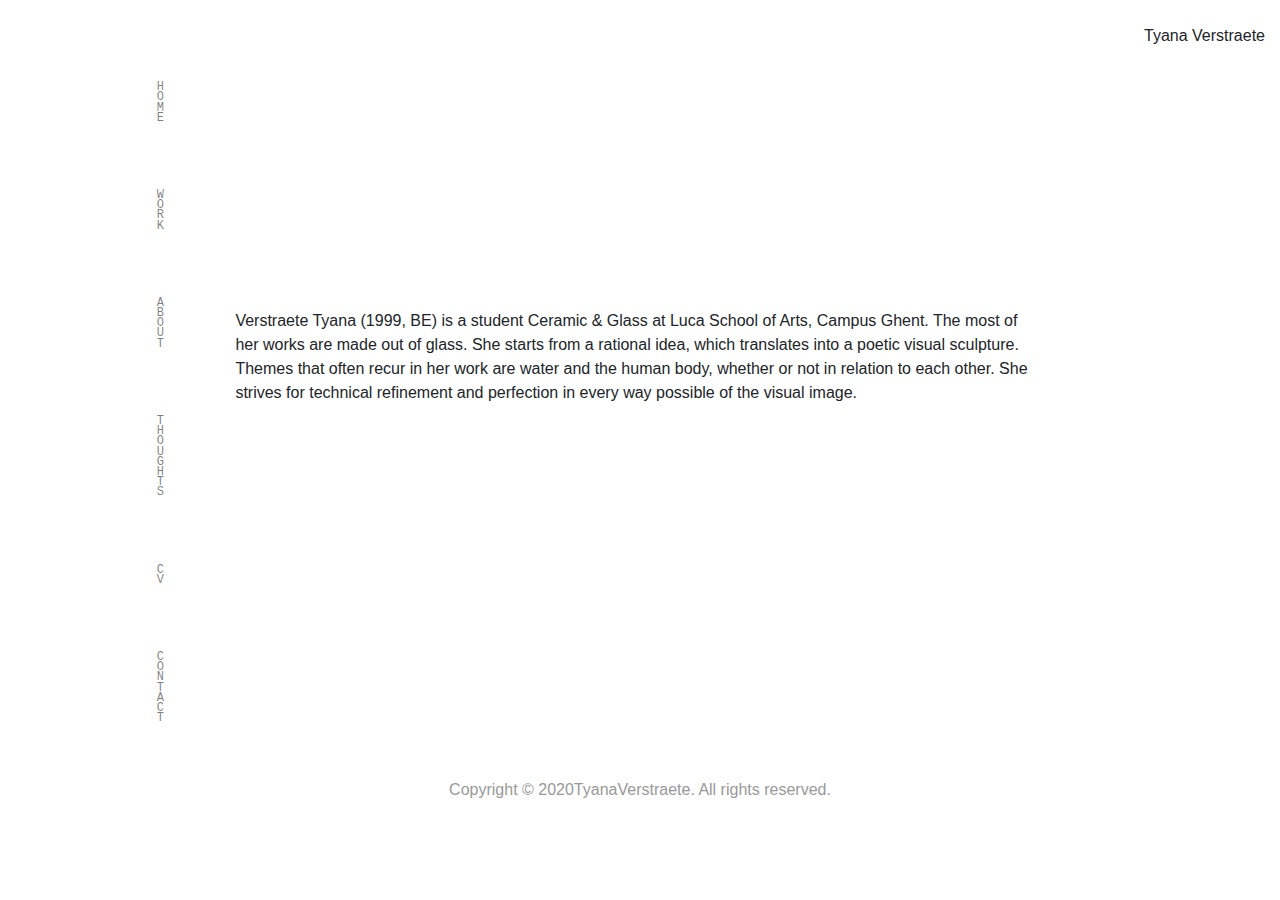
<file: about.html>
<!DOCTYPE HTML PUBLIC "-//W3C//DTD HTML 4.01 Transitional//EN" "http://www.w3.org/TR/html4/loose.dtd">
<html>
<head>
  <meta charset="UTF-8">
  <meta http-equiv="X-UA-Compatible" content="IE=edge">
  <meta name="viewport" content="width=device-width, initial-scale=1">
  <title>Page 1</title>
  <!-- Bootstrap -->
  <link href="css/bootstrap-4.0.0.css" rel="stylesheet">
  <link href="css/custom.css" rel="stylesheet">
  <link href="css/navbar.css" rel="stylesheet">
  <link href="css/mobile.css" rel="stylesheet">
</head>

<body>
  <body><div align="right">
    <div class="col-10 col-md-2">
    <br><p> Tyana Verstraete </p>
  </div>
  </div>
    <div class="container-fluid">
      <div class="row">
        <div class="col-10 col-md-2">
            <nav class="navbar navbar-light bg-white">
              <!-- Navbar content -->
              <div class="navtoggle" data-toggle="collapse" data-target="#navbarText" aria-controls="navbarText" aria-expanded="false" aria-label="Toggle navigation">
              </div>
              <div class="collapse navbar-collapse show" id="navbarText">
                <ul class="navbar-nav mr-auto">
                  <li class="nav-item active">
                    <pre><a class="nav-link" a href="index.html">
                H
                O
                M
                E
                </a>
                    </pre>
                  </li>
                  <li class="nav-item">
                    <pre> <a class="nav-link" a href="work.html">
                W
                O
                R
                K
                </a>
                    </pre></a>
                  </li>
                  <li class="nav-item">
                    <pre> <a class="nav-link" a href="about.html">
                A
                B
                O
                U
                T
                </a>
                    </pre></a>
                  </li>
                  <li class="nav-item">
                    <pre> <a class="nav-link" a href="thoughts.html">
                T
                H
                O
                U
                G
                H
                T
                S
                </a>
                    </pre></a>
                  </li>
                  <li class="nav-item">
                    <pre> <a class="nav-link" a href="cv.html">
                C
                V
                </a>
                    </pre></a>
                  </li>
                  <li class="nav-item">
                    <pre> <a class="nav-link" a href="contact.html">
                C
                O
                N
                T
                A
                C
                T
                </a>
                    </pre></a>
                  </li>
                </ul>
              </div>
            </nav>
          </div>
      <div class="col-12 col-md-8">
                <div class="contentsectiontitle">
                </div>
                <div class="contentsection">
                  </div>
                  <p>
                  Verstraete Tyana (1999, BE) is a student Ceramic & Glass at Luca School of Arts, Campus Ghent.
                  The most of her works are made out of glass. She starts from a rational idea, which translates into a
                  poetic visual sculpture. Themes that often recur in her work are water and the human body, whether
                  or not in relation to each other. She strives for technical refinement and perfection in every way
                  possible of the visual image.</p>
      </div>
    </div>
  </div>




<!-- Start van de footer -->
<footer class="text-center">
  <div class="container">
    <div class="row">
      <div class="col-12 description">
        <p> Copyright © 2020TyanaVerstraete. All rights reserved.</p>
      </div>
    </div>
  </div>
</footer>
<!-- jQuery (necessary for Bootstrap"s JavaScript plugins) -->
<script src="js/jquery-3.2.1.min.js"></script>
<!-- Include all compiled plugins (below), or include individual files as needed -->
<script src="js/popper.min.js"></script>
<script src="js/bootstrap-4.0.0.js"></script>
</body>
</html>
</file>
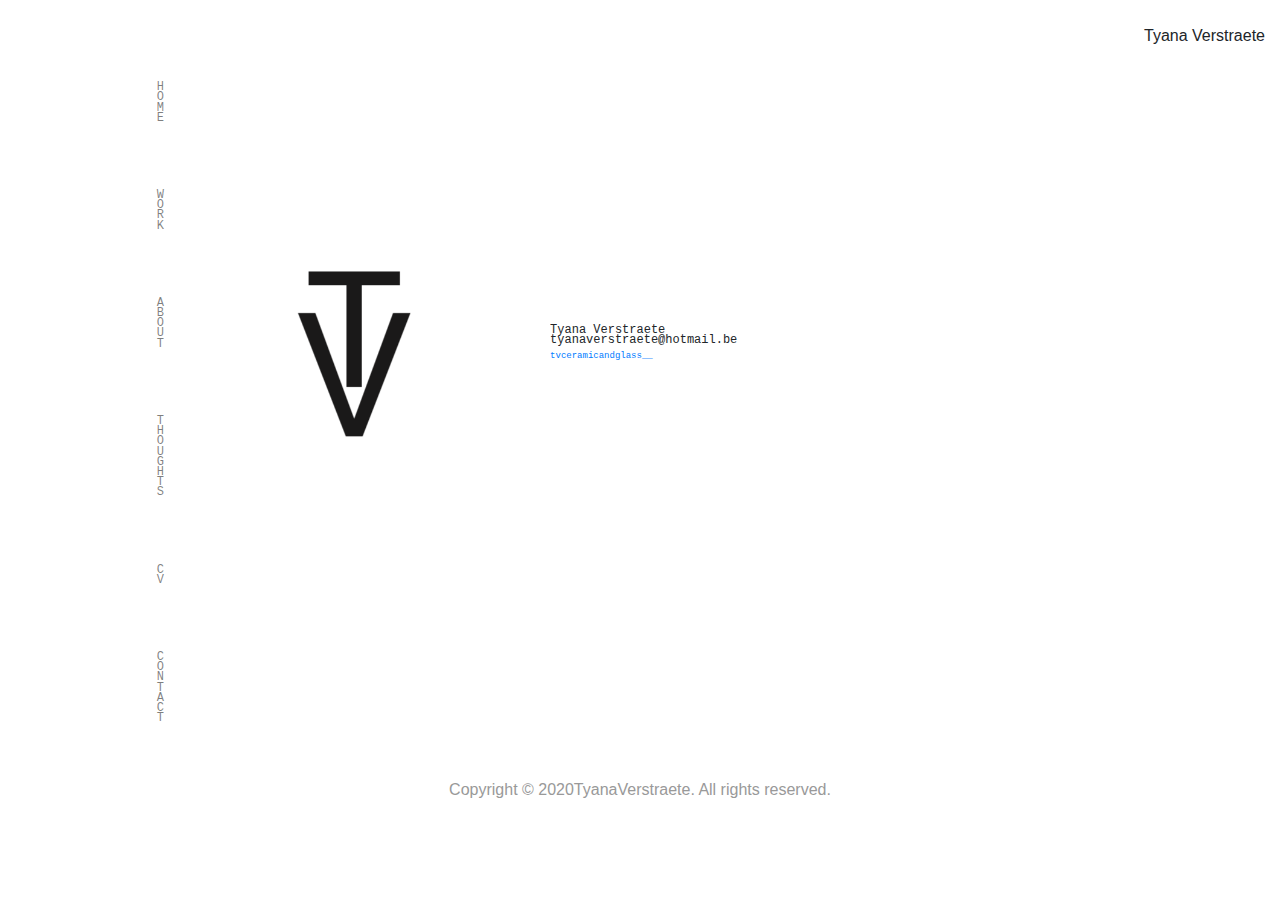
<file: contact.html>
<!DOCTYPE HTML PUBLIC "-//W3C//DTD HTML 4.01 Transitional//EN" "http://www.w3.org/TR/html4/loose.dtd">
<html>
<head>
  <meta charset="UTF-8">
  <meta http-equiv="X-UA-Compatible" content="IE=edge">
  <meta name="viewport" content="width=device-width, initial-scale=1">
  <title>Page 1</title>
  <!-- Bootstrap -->
  <link href="css/bootstrap-4.0.0.css" rel="stylesheet">
  <link href="css/custom.css" rel="stylesheet">
  <link href="css/navbar.css" rel="stylesheet">
  <link href="css/mobile.css" rel="stylesheet">
</head>

<body>
  <body><div align="right">
    <div class="col-10 col-md-2">
    <br><p> Tyana Verstraete </p>
  </div>
  </div>
    <div class="container-fluid">
      <div class="row">
        <div class="col-10 col-md-2">
            <nav class="navbar navbar-light bg-white">
              <!-- Navbar content -->
              <div class="navtoggle" data-toggle="collapse" data-target="#navbarText" aria-controls="navbarText" aria-expanded="false" aria-label="Toggle navigation">
              </div>
              <div class="collapse navbar-collapse show" id="navbarText">
                <ul class="navbar-nav mr-auto">
                  <li class="nav-item active">
                    <pre><a class="nav-link" a href="index.html">
                H
                O
                M
                E
                </a>
                    </pre>
                  </li>
                  <li class="nav-item">
                    <pre> <a class="nav-link" a href="work.html">
                W
                O
                R
                K
                </a>
                    </pre></a>
                  </li>
                  <li class="nav-item">
                    <pre> <a class="nav-link" a href="about.html">
                A
                B
                O
                U
                T
                </a>
                    </pre></a>
                  </li>
                  <li class="nav-item">
                    <pre> <a class="nav-link" a href="thoughts.html">
                T
                H
                O
                U
                G
                H
                T
                S
                </a>
                    </pre></a>
                  </li>
                  <li class="nav-item">
                    <pre> <a class="nav-link" a href="cv.html">
                C
                V
                </a>
                    </pre></a>
                  </li>
                  <li class="nav-item">
                    <pre> <a class="nav-link" a href="contact.html">
                C
                O
                N
                T
                A
                C
                T
                </a>
                    </pre></a>
                  </li>
                </ul>
              </div>
            </nav>
          </div>



      <div class="col-3">
        <div align="left">
          <br>
          <br>
          <br>
          <br>
          <br>
          <br>
          <p><img src="images/logo.43.10.png" alt="logo" style="float:right;width:300px;height:300px;">
          </p>
      </div>
    </div>

  <div class="col-7">
  <p><pre>
    <br>
    <br>
    <br>
    <br>
    <br>
    <br>
    <br>
    <br>
    <br>
    <br>
    <br>
    <br>
Tyana Verstraete
tyanaverstraete@hotmail.be
<pre> <a href="https://www.instagram.com/tvceramicandglass__/">
tvceramicandglass__
</a></pre>
  </p></pre>
  </div>
  </div>
</div>



<!-- Start van de footer -->
<footer class="text-center">
  <div class="container">
    <div class="row">
      <div class="col-12 description">
        <p> Copyright © 2020TyanaVerstraete. All rights reserved.</p>
      </div>
    </div>
  </div>
</footer>
<!-- jQuery (necessary for Bootstrap"s JavaScript plugins) -->
<script src="js/jquery-3.2.1.min.js"></script>
<!-- Include all compiled plugins (below), or include individual files as needed -->
<script src="js/popper.min.js"></script>
<script src="js/bootstrap-4.0.0.js"></script>
</body>
</html>
</file>
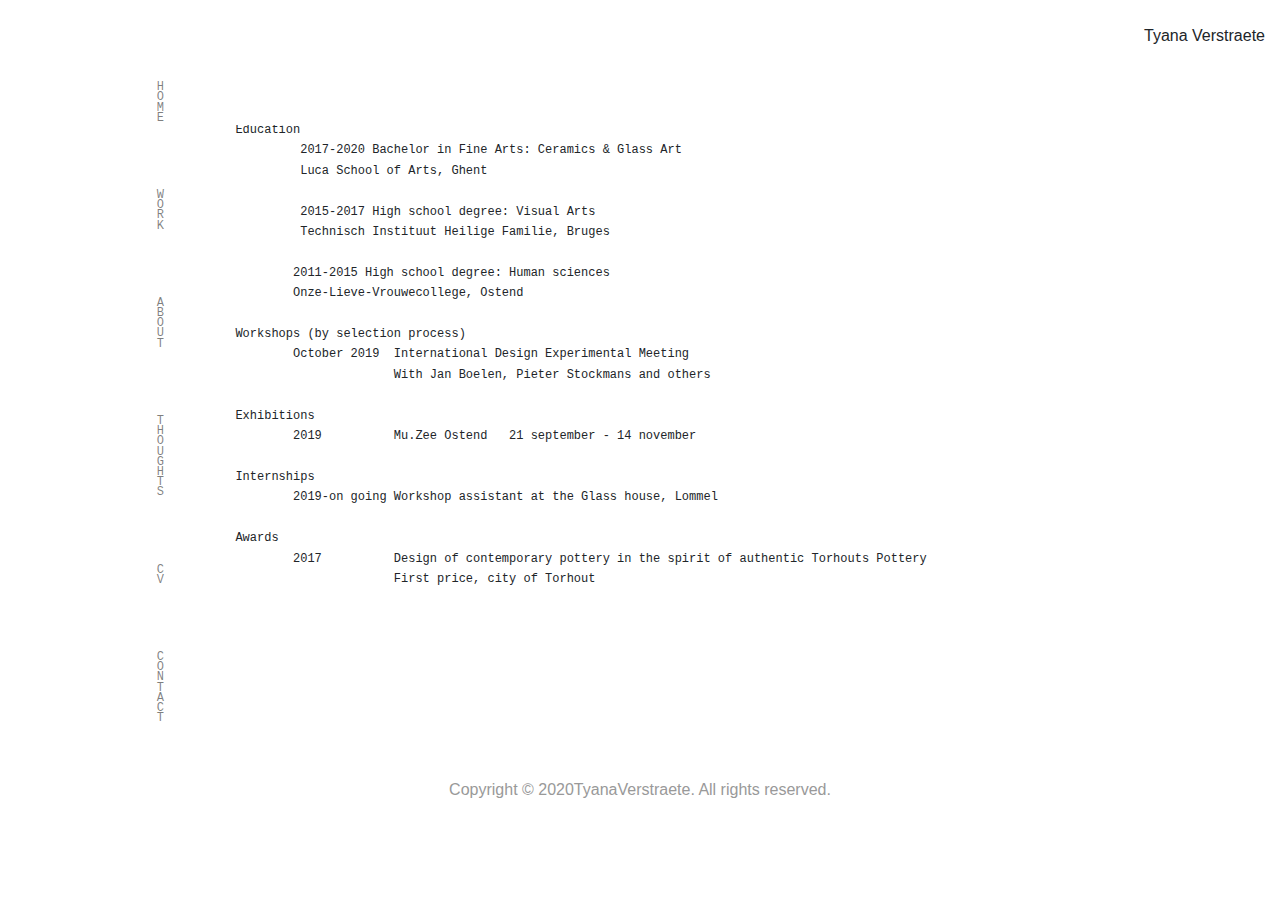
<file: cv.html>
<!DOCTYPE HTML PUBLIC "-//W3C//DTD HTML 4.01 Transitional//EN" "http://www.w3.org/TR/html4/loose.dtd">
<html>
<head>
  <meta charset="UTF-8">
  <meta http-equiv="X-UA-Compatible" content="IE=edge">
  <meta name="viewport" content="width=device-width, initial-scale=1">
  <title>Page 1</title>
  <!-- Bootstrap -->
  <link href="css/bootstrap-4.0.0.css" rel="stylesheet">
  <link href="css/custom.css" rel="stylesheet">
  <link href="css/navbar.css" rel="stylesheet">
  <link href="css/mobile.css" rel="stylesheet">
</head>

<body>
  <body><div align="right">
    <div class="col-10 col-md-2">
    <br><p> Tyana Verstraete </p>
  </div>
  </div>
    <div class="container-fluid">
      <div class="row">
        <div class="col-10 col-md-2">
            <nav class="navbar navbar-light bg-white">
              <!-- Navbar content -->
              <div class="navtoggle" data-toggle="collapse" data-target="#navbarText" aria-controls="navbarText" aria-expanded="false" aria-label="Toggle navigation">
              </div>
              <div class="collapse navbar-collapse show" id="navbarText">
                <ul class="navbar-nav mr-auto">
                  <li class="nav-item active">
                    <pre><a class="nav-link" a href="index.html">
                H
                O
                M
                E
                </a>
                    </pre>
                  </li>
                  <li class="nav-item">
                    <pre> <a class="nav-link" a href="work.html">
                W
                O
                R
                K
                </a>
                    </pre></a>
                  </li>
                  <li class="nav-item">
                    <pre> <a class="nav-link" a href="about.html">
                A
                B
                O
                U
                T
                </a>
                    </pre></a>
                  </li>
                  <li class="nav-item">
                    <pre> <a class="nav-link" a href="thoughts.html">
                T
                H
                O
                U
                G
                H
                T
                S
                </a>
                    </pre></a>
                  </li>
                  <li class="nav-item">
                    <pre> <a class="nav-link" a href="cv.html">
                C
                V
                </a>
                    </pre></a>
                  </li>
                  <li class="nav-item">
                    <pre> <a class="nav-link" a href="contact.html">
                C
                O
                N
                T
                A
                C
                T
                </a>
                    </pre></a>
                  </li>
                </ul>
              </div>
            </nav>
          </div>



      <div class="col-8">
        <div class="contentsection">
          <p style="center">
        <p><pre>
Education<br>
         2017-2020 Bachelor in Fine Arts: Ceramics & Glass Art<br>
         Luca School of Arts, Ghent<br>
         <br>
         2015-2017 High school degree: Visual Arts<br>
         Technisch Instituut Heilige Familie, Bruges<br>
        <br>
        2011-2015 High school degree: Human sciences<br>
        Onze-Lieve-Vrouwecollege, Ostend<br>
<br>
Workshops (by selection process)<br>
        October 2019  International Design Experimental Meeting<br>
                      With Jan Boelen, Pieter Stockmans and others<br>
<br>
Exhibitions<br>
        2019          Mu.Zee Ostend   21 september - 14 november<br>
<br>
Internships<br>
        2019-on going Workshop assistant at the Glass house, Lommel<br>
<br>
Awards<br>
        2017          Design of contemporary pottery in the spirit of authentic Torhouts Pottery<br>
                      First price, city of Torhout<br>
</p></pre>
      </div>
    </div>
    </div>
  </div>




<!-- Start van de footer -->
<footer class="text-center">
  <div class="container">
    <div class="row">
      <div class="col-12 description">
        <p> Copyright © 2020TyanaVerstraete. All rights reserved.</p>
      </div>
    </div>
  </div>
</footer>
<!-- jQuery (necessary for Bootstrap"s JavaScript plugins) -->
<script src="js/jquery-3.2.1.min.js"></script>
<!-- Include all compiled plugins (below), or include individual files as needed -->
<script src="js/popper.min.js"></script>
<script src="js/bootstrap-4.0.0.js"></script>
</body>
</html>
</file>
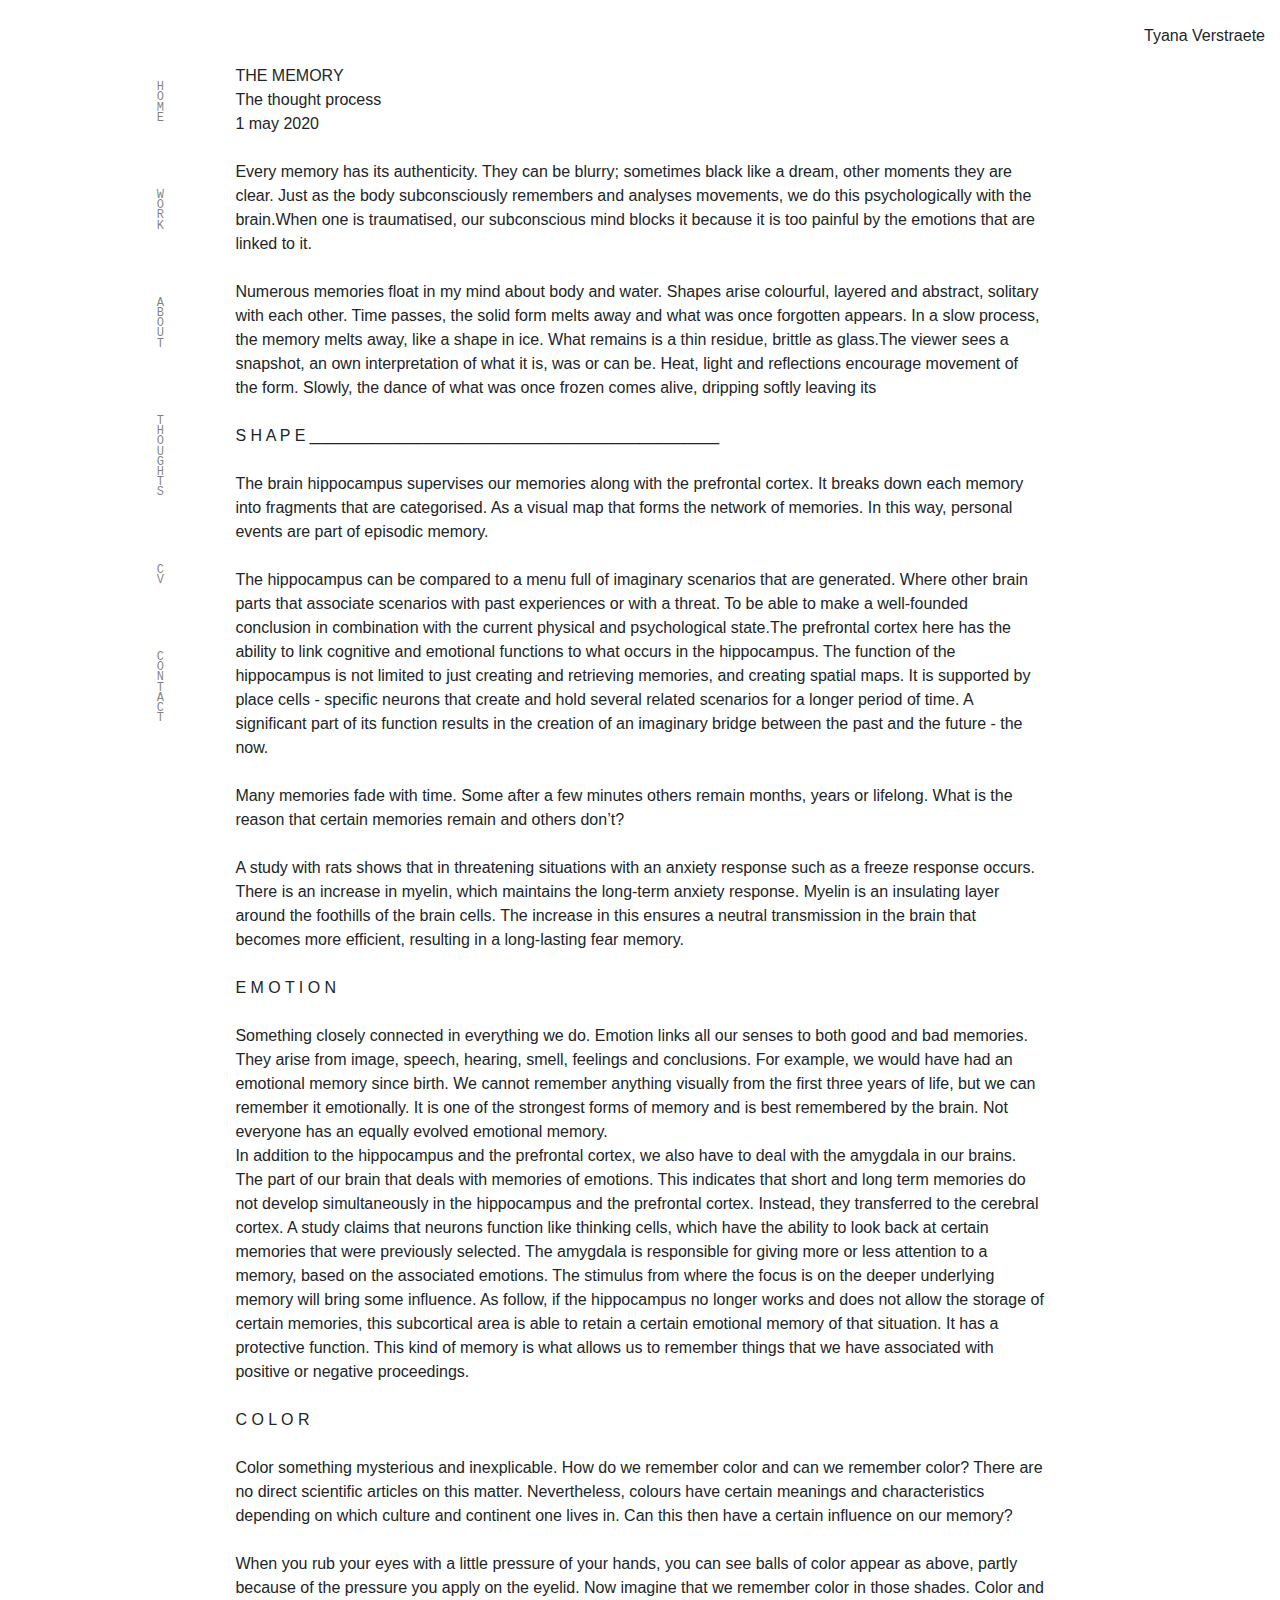
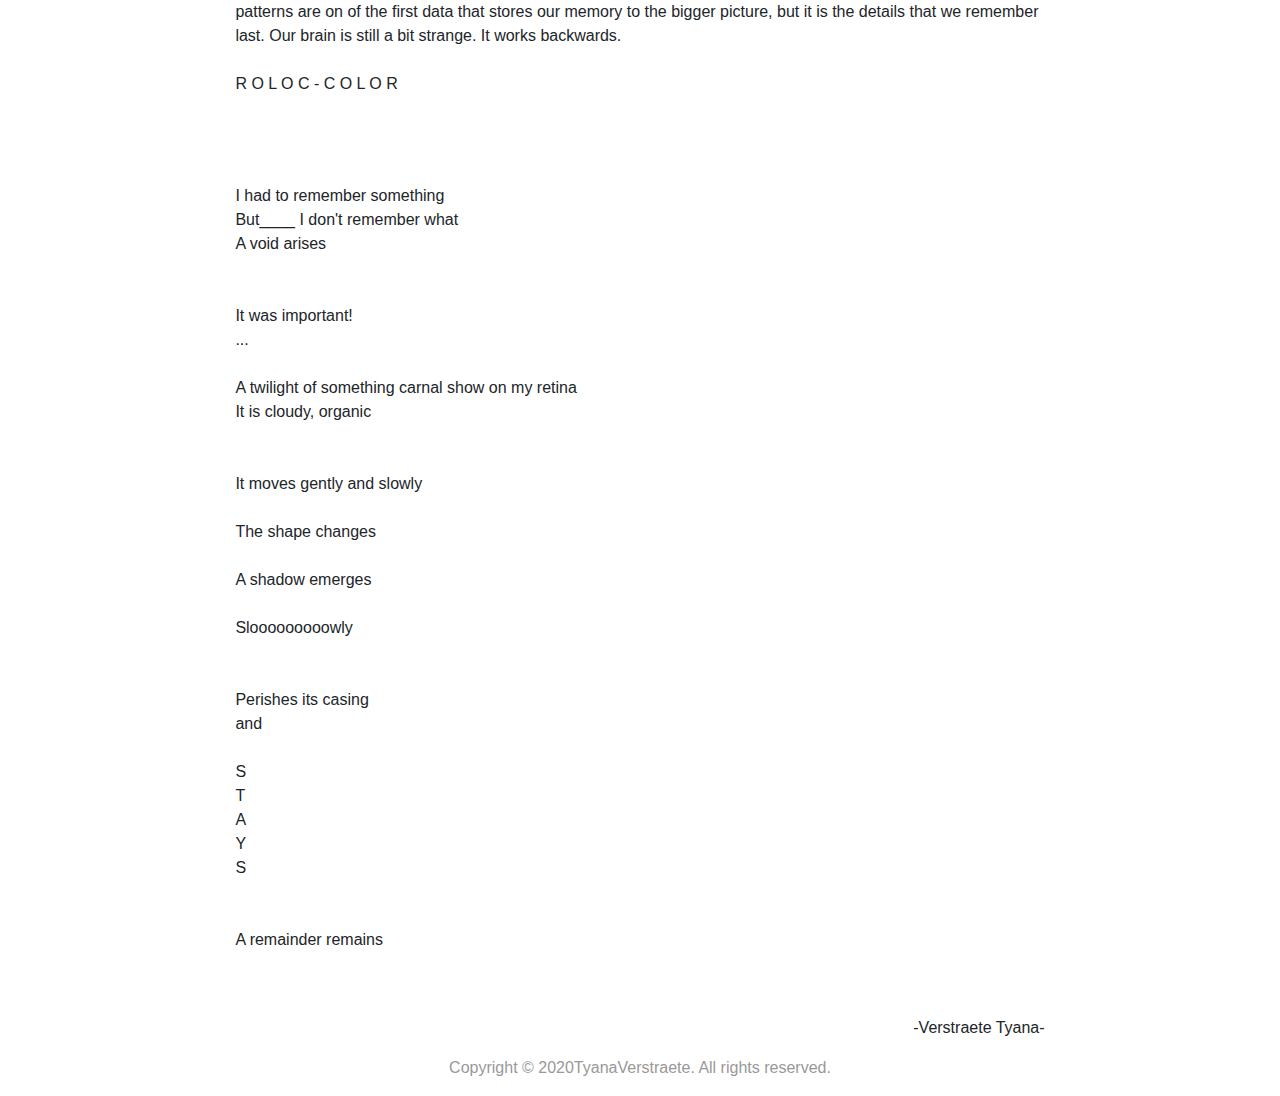
<file: thoughts.html>
<!DOCTYPE HTML PUBLIC "-//W3C//DTD HTML 4.01 Transitional//EN" "http://www.w3.org/TR/html4/loose.dtd">
<html>
<head>
  <meta charset="UTF-8">
  <meta http-equiv="X-UA-Compatible" content="IE=edge">
  <meta name="viewport" content="width=device-width, initial-scale=1">
  <title>Page 1</title>
  <!-- Bootstrap -->
  <link href="css/bootstrap-4.0.0.css" rel="stylesheet">
  <link href="css/custom.css" rel="stylesheet">
  <link href="css/navbar.css" rel="stylesheet">
  <link href="css/mobile.css" rel="stylesheet">
</head>

<body>
  <body><div align="right">
    <div class="col-10 col-md-2">
    <br><p> Tyana Verstraete </p>
  </div>
  </div>
    <div class="container-fluid">
      <div class="row">
        <div class="col-10 col-md-2">
            <nav class="navbar navbar-light bg-white">
              <!-- Navbar content -->
              <div class="navtoggle" data-toggle="collapse" data-target="#navbarText" aria-controls="navbarText" aria-expanded="false" aria-label="Toggle navigation">
              </div>
              <div class="collapse navbar-collapse show" id="navbarText">
                <ul class="navbar-nav mr-auto">
                  <li class="nav-item active">
                    <pre><a class="nav-link" a href="index.html">
                H
                O
                M
                E
                </a>
                    </pre>
                  </li>
                  <li class="nav-item">
                    <pre> <a class="nav-link" a href="work.html">
                W
                O
                R
                K
                </a>
                    </pre></a>
                  </li>
                  <li class="nav-item">
                    <pre> <a class="nav-link" a href="about.html">
                A
                B
                O
                U
                T
                </a>
                    </pre></a>
                  </li>
                  <li class="nav-item">
                    <pre> <a class="nav-link" a href="thoughts.html">
                T
                H
                O
                U
                G
                H
                T
                S
                </a>
                    </pre></a>
                  </li>
                  <li class="nav-item">
                    <pre> <a class="nav-link" a href="cv.html">
                C
                V
                </a>
                    </pre></a>
                  </li>
                  <li class="nav-item">
                    <pre> <a class="nav-link" a href="contact.html">
                C
                O
                N
                T
                A
                C
                T
                </a>
                    </pre></a>
                  </li>
                </ul>
              </div>
            </nav>
          </div>
      <div class="col-12 col-md-8">
    <p>
    THE MEMORY <br>
    The thought process
    <br>
    1 may 2020
    <br>
    <br>

    Every memory has its authenticity. They can be blurry; sometimes black like a dream, other
    moments they are clear. Just as the body subconsciously remembers and analyses movements,
    we do this psychologically with the brain.When one is traumatised, our subconscious mind
    blocks it because it is too painful by the emotions that are linked to it.
    <br>
    <br>

    Numerous memories float in my mind about body and water. Shapes arise colourful, layered
    and abstract, solitary with each other. Time passes, the solid form melts away and what
    was once forgotten appears. In a slow process, the memory melts away, like a shape in ice.
    What remains is a thin residue, brittle as glass.The viewer sees a snapshot, an own
    interpretation of what it is, was or can be. Heat, light and reflections encourage movement
    of the form. Slowly, the dance of what was once frozen comes alive, dripping softly leaving its
    <br>
    <br>
    S	H	A	P	E  ______________________________________________
    <br>
    <br>

    The brain hippocampus supervises our memories along with the prefrontal cortex. It breaks
    down each memory into fragments that are categorised. As a visual map that forms the
    network of memories. In this way, personal events are part of episodic memory.
    <br>
    <br>

    The hippocampus can be compared to a menu full of imaginary scenarios that are generated.
    Where other brain parts that associate scenarios with past experiences or with a threat.
    To be able to make a well-founded conclusion in combination with the current physical and
    psychological state.The prefrontal cortex here has the ability to link cognitive and emotional
    functions to what occurs in the hippocampus. The function of the hippocampus is not limited to
    just creating and retrieving memories, and creating spatial maps. It is supported by place cells
    - specific neurons that create and hold several related scenarios for a longer period of time.
    A significant part of its function results in the creation of an imaginary bridge between the past and the future - the now.
    <br>
    <br>

    Many memories fade with time. Some after a few minutes others remain months, years or lifelong.
    What is the reason that certain memories remain and others don’t?
    <br>
    <br>

    A study with rats shows that in threatening situations with an anxiety response such as
    a freeze response occurs. There is an increase in myelin, which maintains the long-term
    anxiety response. Myelin is an insulating layer around the foothills of the brain cells.
    The increase in this ensures a neutral transmission in the brain that becomes more efficient,
    resulting in a long-lasting fear memory.
    <br>
    <br>

    E M O T I O N
    <br>
    <br>

    Something closely connected in everything we do. Emotion links all our senses to both good and
    bad memories. They arise from image, speech, hearing, smell, feelings and conclusions. For example,
    we would have had an emotional memory since birth. We cannot remember anything visually from the
    first three years of life, but we can remember it emotionally. It is one of the strongest forms of
    memory and is best remembered by the brain. Not everyone has an equally evolved emotional memory.<br>

    In addition to the hippocampus and the prefrontal cortex, we also have to deal with the amygdala in
    our brains. The part of our brain that deals with memories of emotions. This indicates that short and
    long term memories do not develop simultaneously in the hippocampus and the prefrontal cortex. Instead,
    they transferred to the cerebral cortex. A study claims that neurons function like thinking cells, which
    have the ability to look back at certain memories that were previously selected. The amygdala is responsible
    for giving more or less attention to a memory, based on the associated emotions. The stimulus from where the
    focus is on the deeper underlying memory will bring some influence.  As follow, if the hippocampus no longer
    works and does not allow the storage of certain memories, this subcortical area is able to retain a certain
    emotional memory of that situation. It has a protective function. This kind of memory is what allows us to
    remember things that we have associated with positive or negative proceedings.
    <br>
    <br>
    C O L O R
    <br>
    <br>


    Color something mysterious and inexplicable. How do we remember color and can we remember color?
    There are no direct scientific articles on this matter. Nevertheless, colours have certain meanings
    and characteristics depending on which culture and continent one lives in. Can this then have a certain
    influence on our memory?
    <br>
    <br>
    When you rub your eyes with a little pressure of your hands, you can see balls of color appear as above,
    partly because of the pressure you apply on the eyelid. Now imagine that we remember color in those shades.
    Color and patterns are on of the first data that stores our memory to the bigger picture, but it is the details
    that we remember last. Our brain is still a bit strange. It works backwards.
    <br>
    <br>
	   R	 O	 L 	O 	C 	-	C	O	L	O	R
     <br>
     <br>
     <br>
     <br><p>
     I had to remember something<br>
     But____ I don't remember what<br>
     A void arises<br>
     <br>
     <br>
     It was important!<br>
     ...
     <br>
     <br>

     A twilight of something carnal show on my retina<br>
     It is cloudy,  organic<br>
     <br>
     <br>
     It moves gently and slowly<br>
     <br>
     The shape changes<br>
     <br>
     A shadow emerges<br>
     <br>
     Slooooooooowly<br>
     <br>
     <br>
     Perishes its casing<br>
     and<br>
     <br>
     S<br>
     T<br>
     A<br>
     Y<br>
     S<br>
     <br>
     <br>
     A remainder remains<br>
     <br>
     <br>
     <p style="text-align:right;">-Verstraete Tyana-</p>
      </p>
      </div>
    </div>
  </div>



<!-- Start van de footer -->
<footer class="text-center">
  <div class="container">
    <div class="row">
      <div class="col-12 description">
        <p> Copyright © 2020TyanaVerstraete. All rights reserved.</p>
      </div>
    </div>
  </div>
</footer>
<!-- jQuery (necessary for Bootstrap"s JavaScript plugins) -->
<script src="js/jquery-3.2.1.min.js"></script>
<!-- Include all compiled plugins (below), or include individual files as needed -->
<script src="js/popper.min.js"></script>
<script src="js/bootstrap-4.0.0.js"></script>
</body>
</html>
</file>
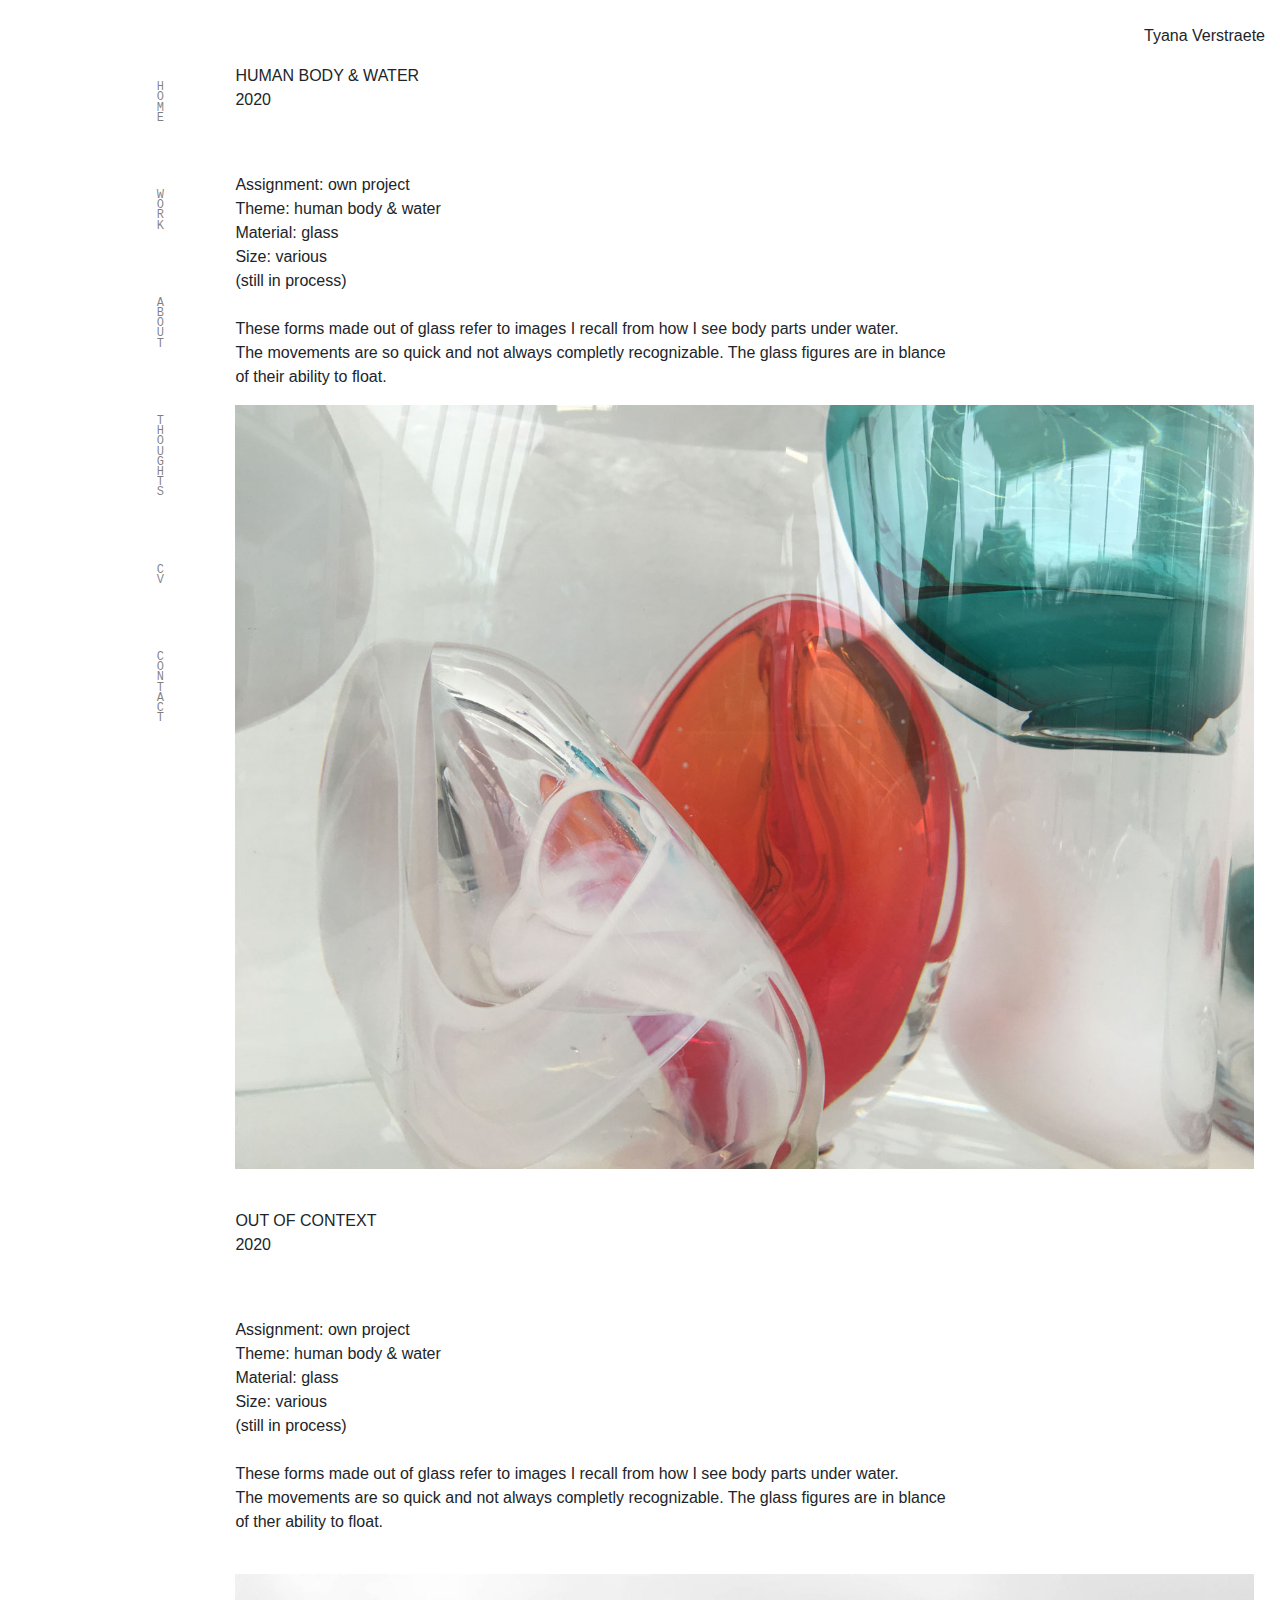
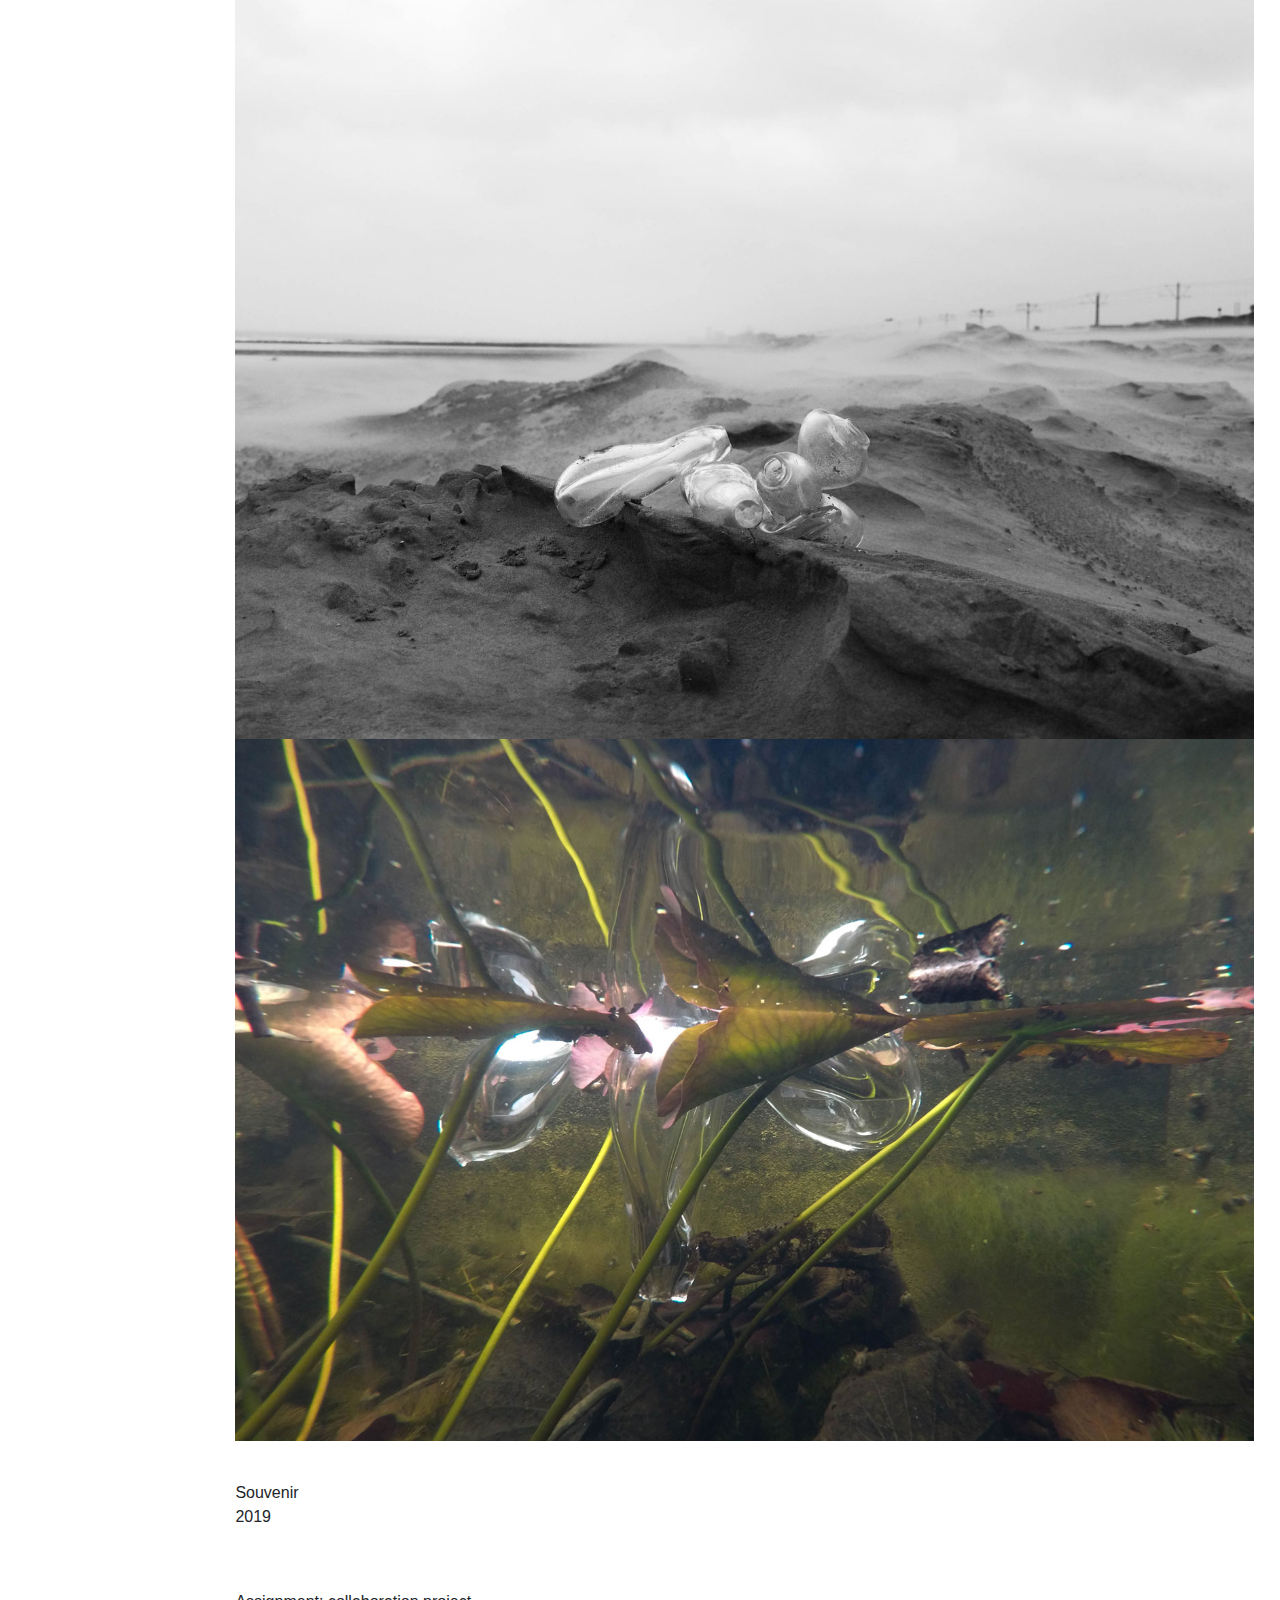
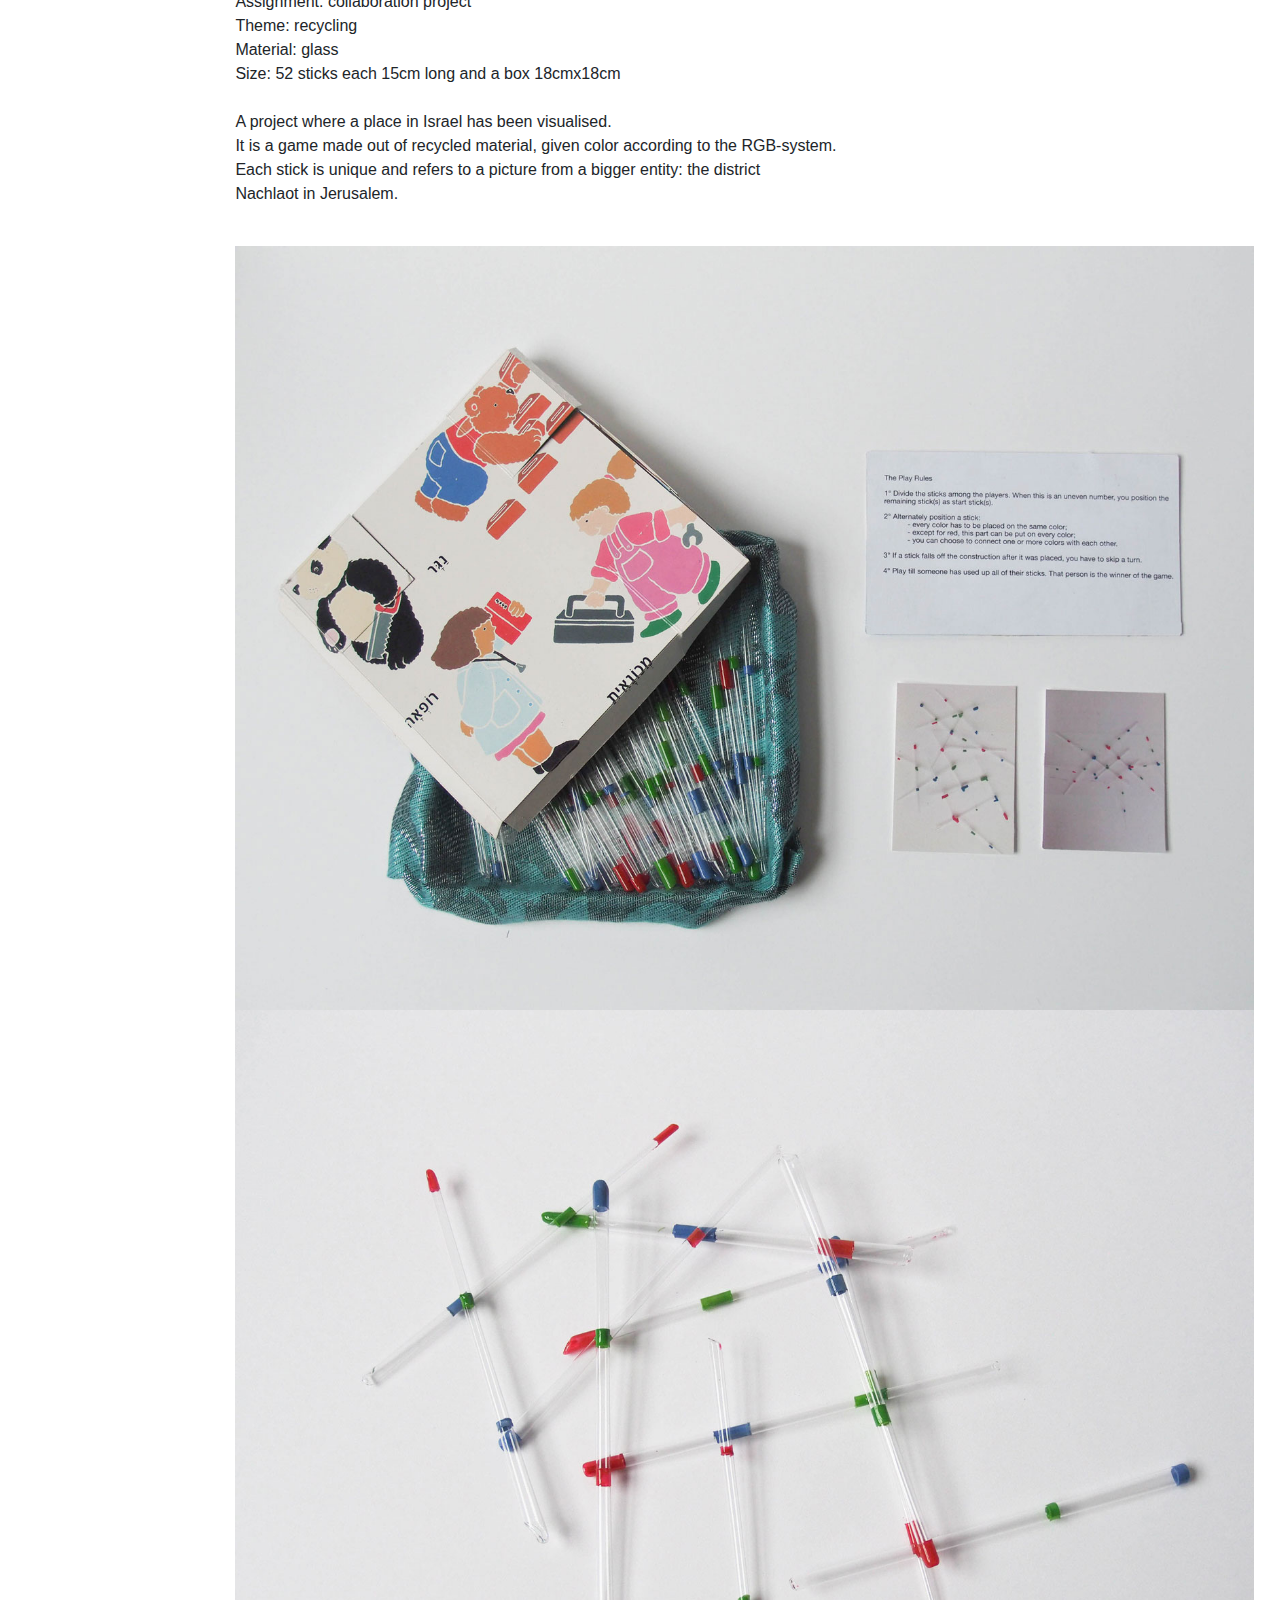
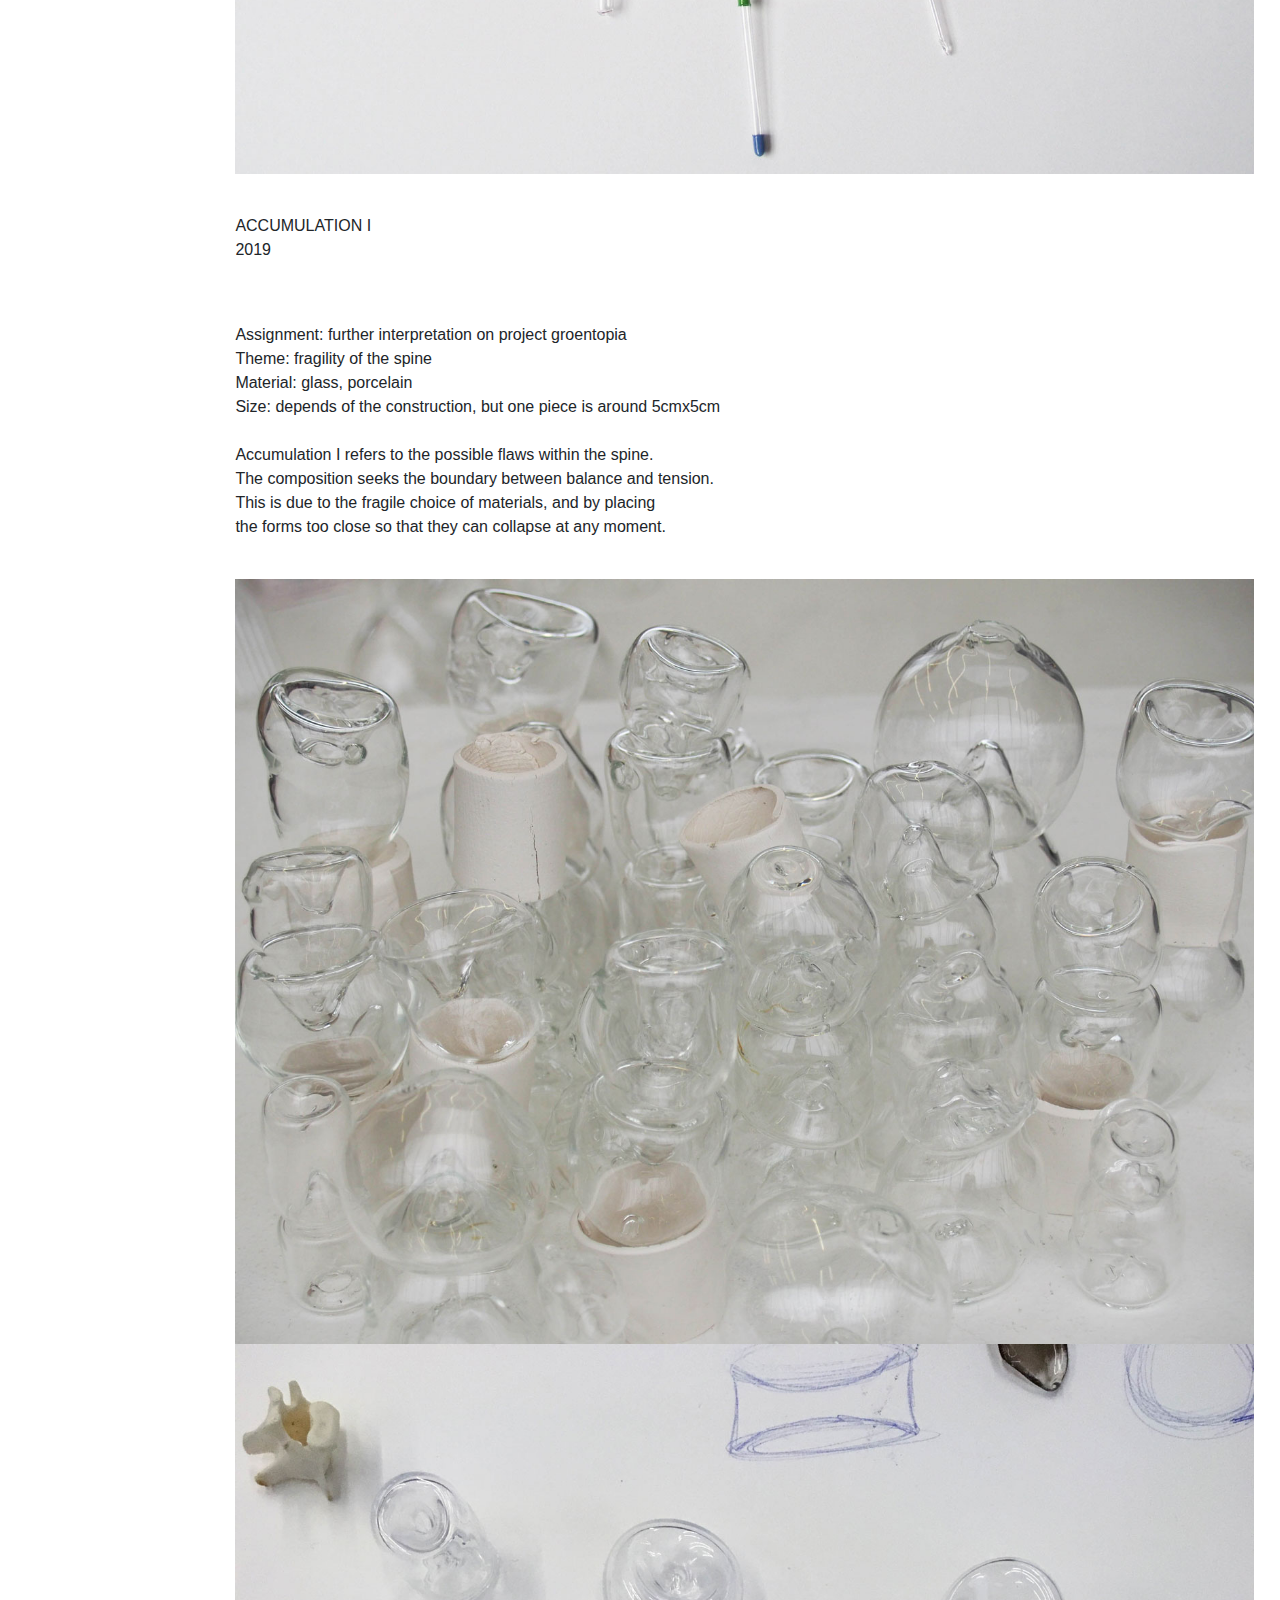
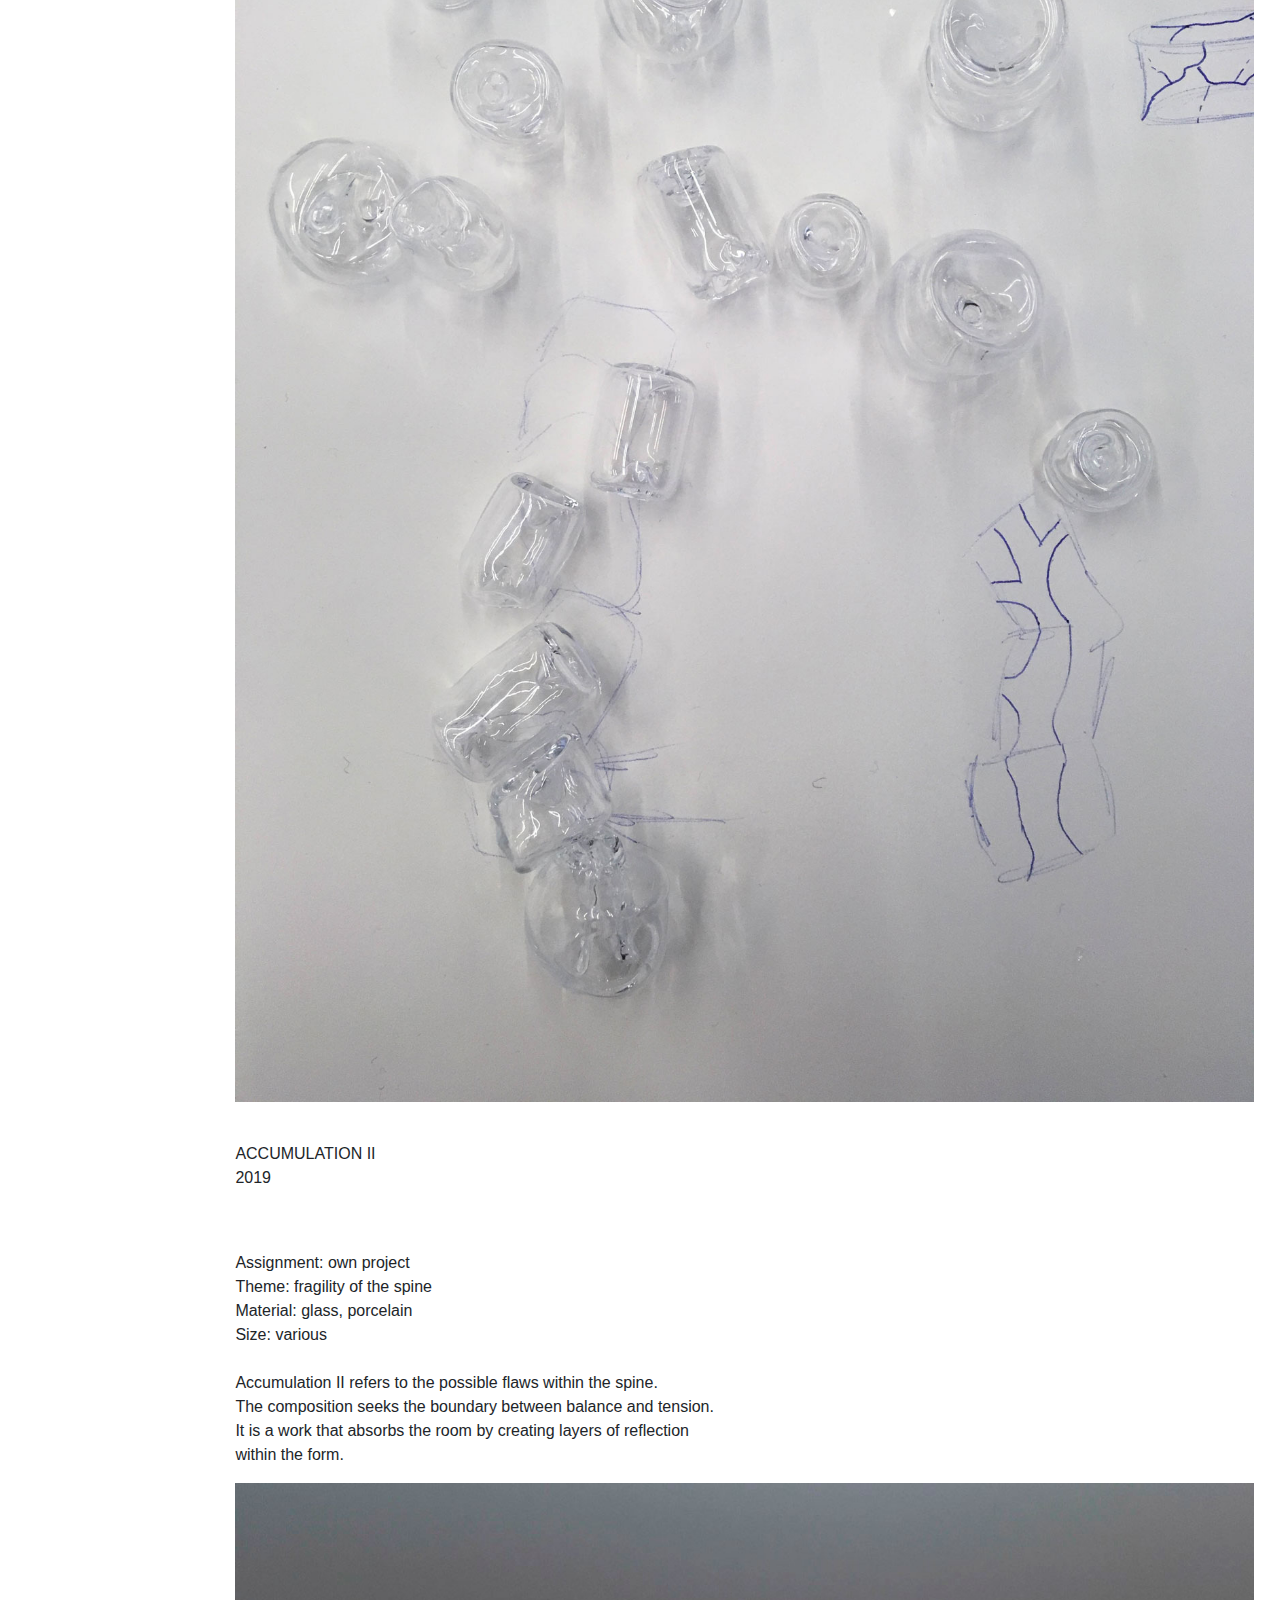
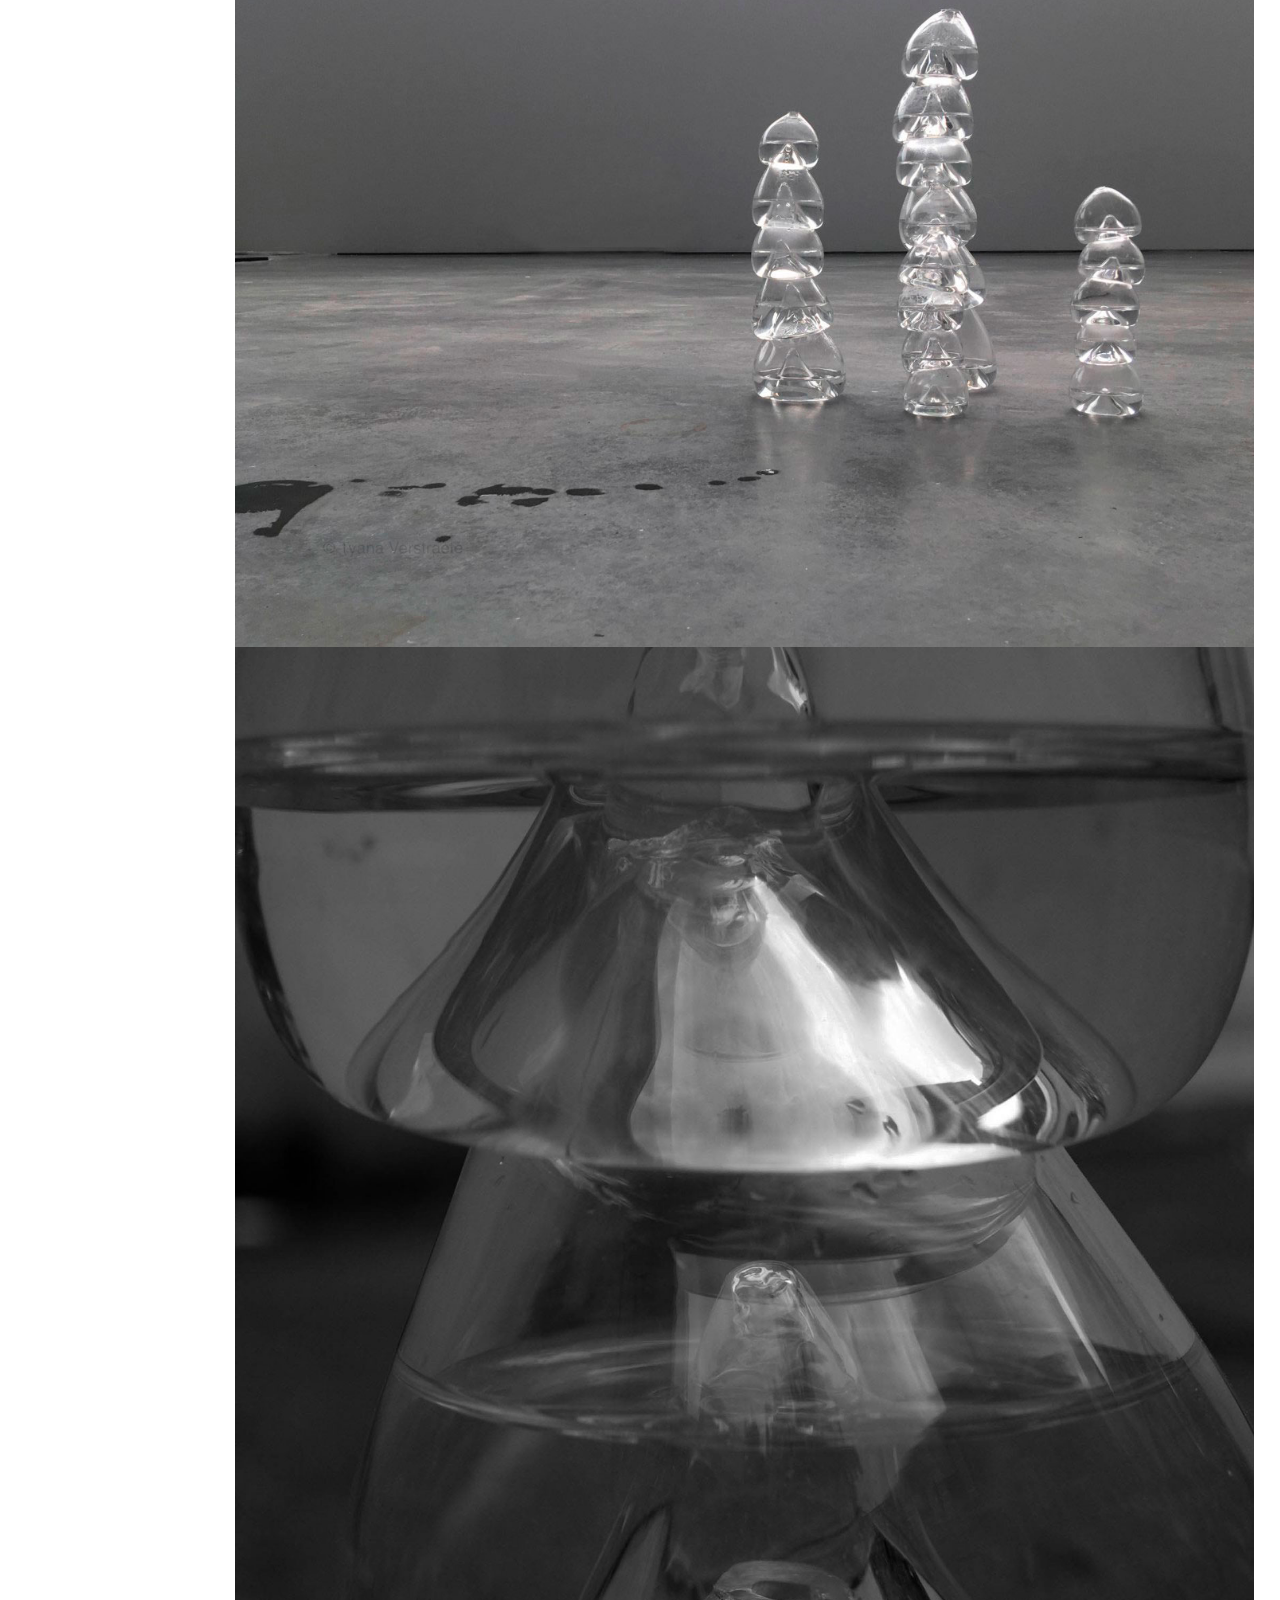
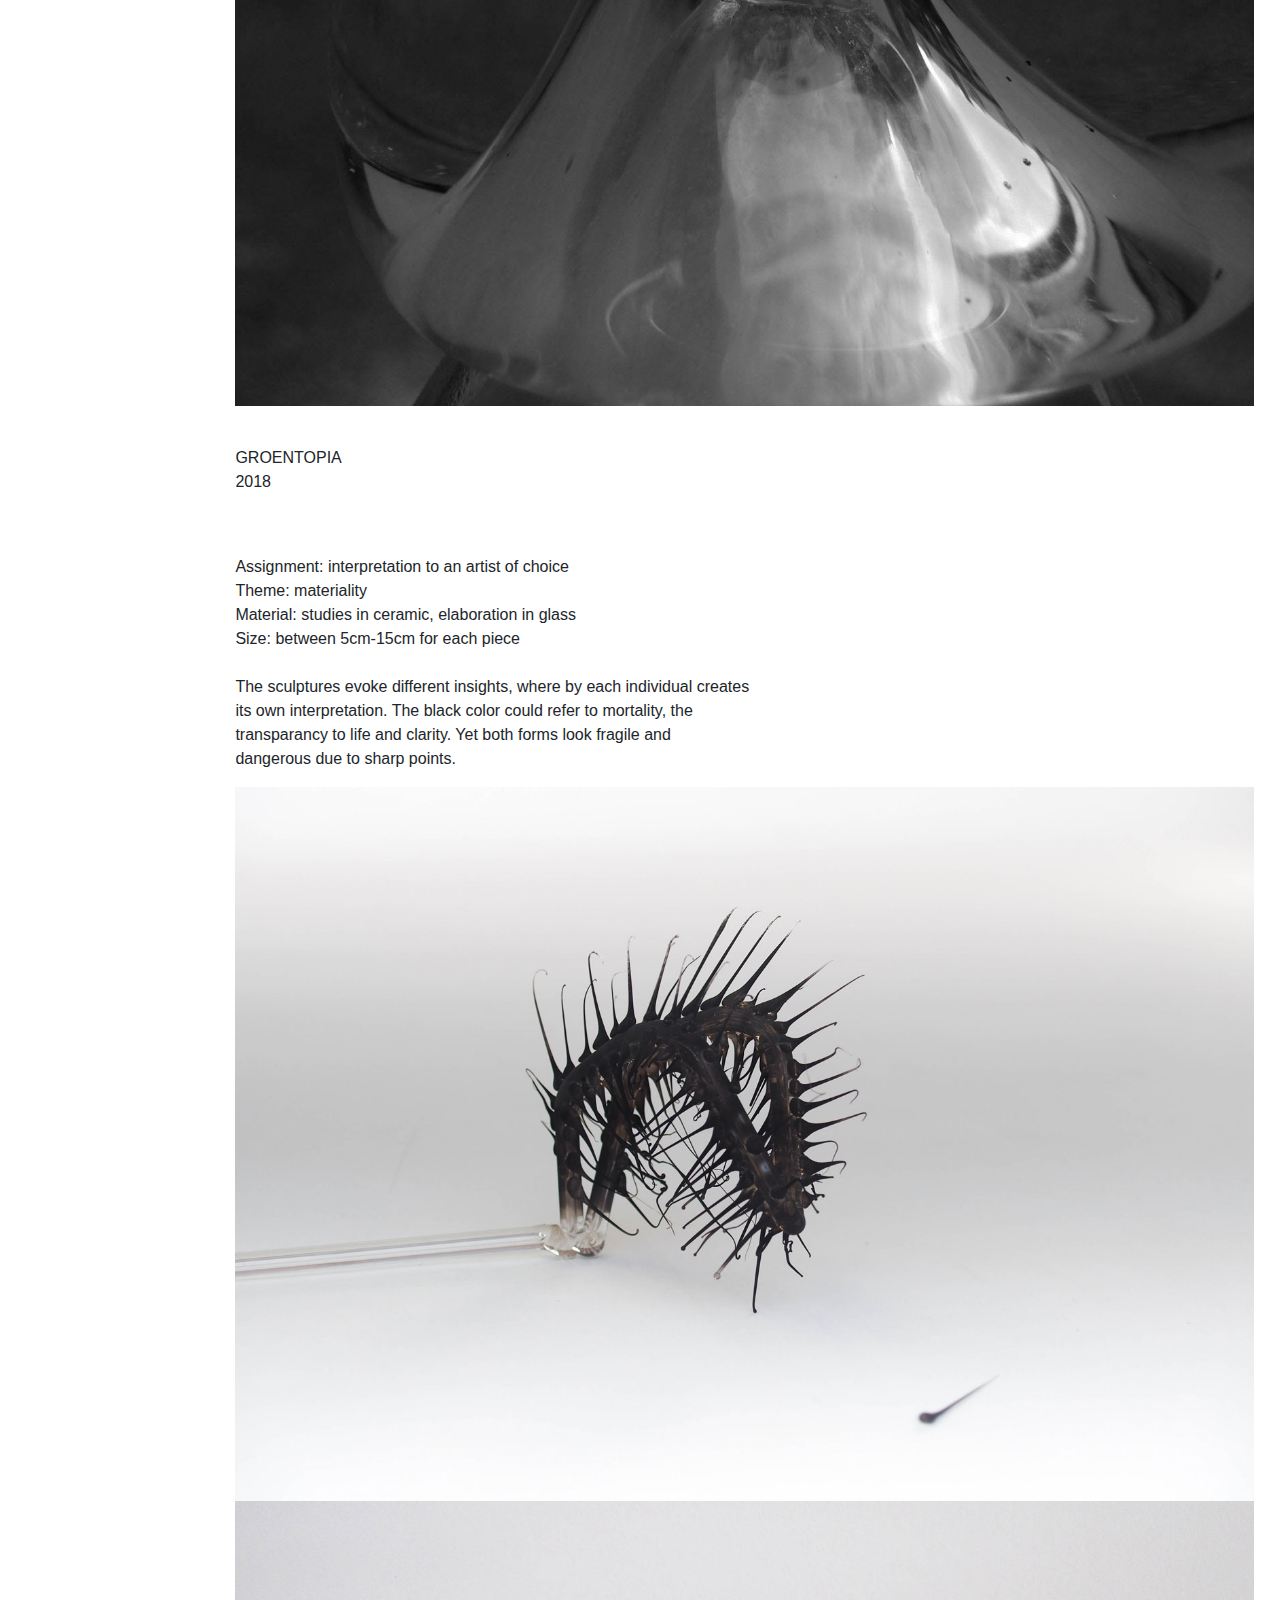
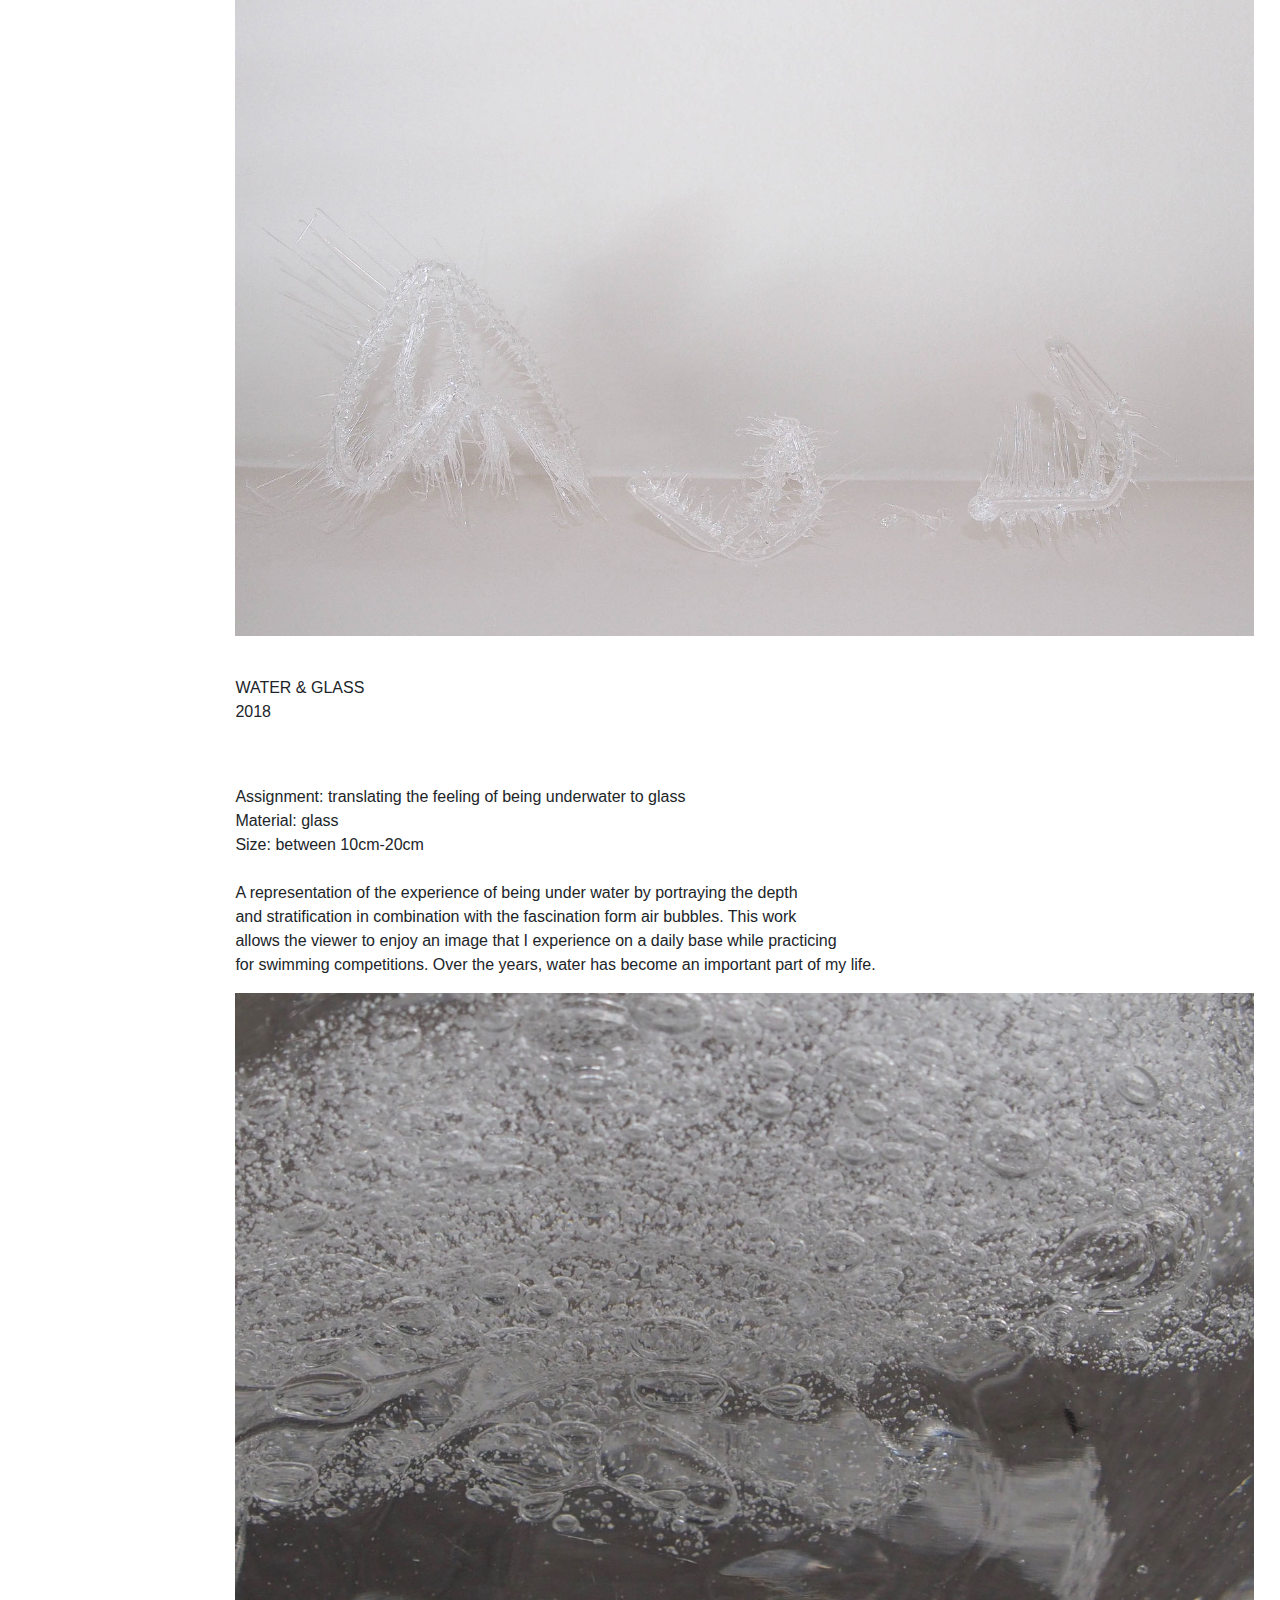
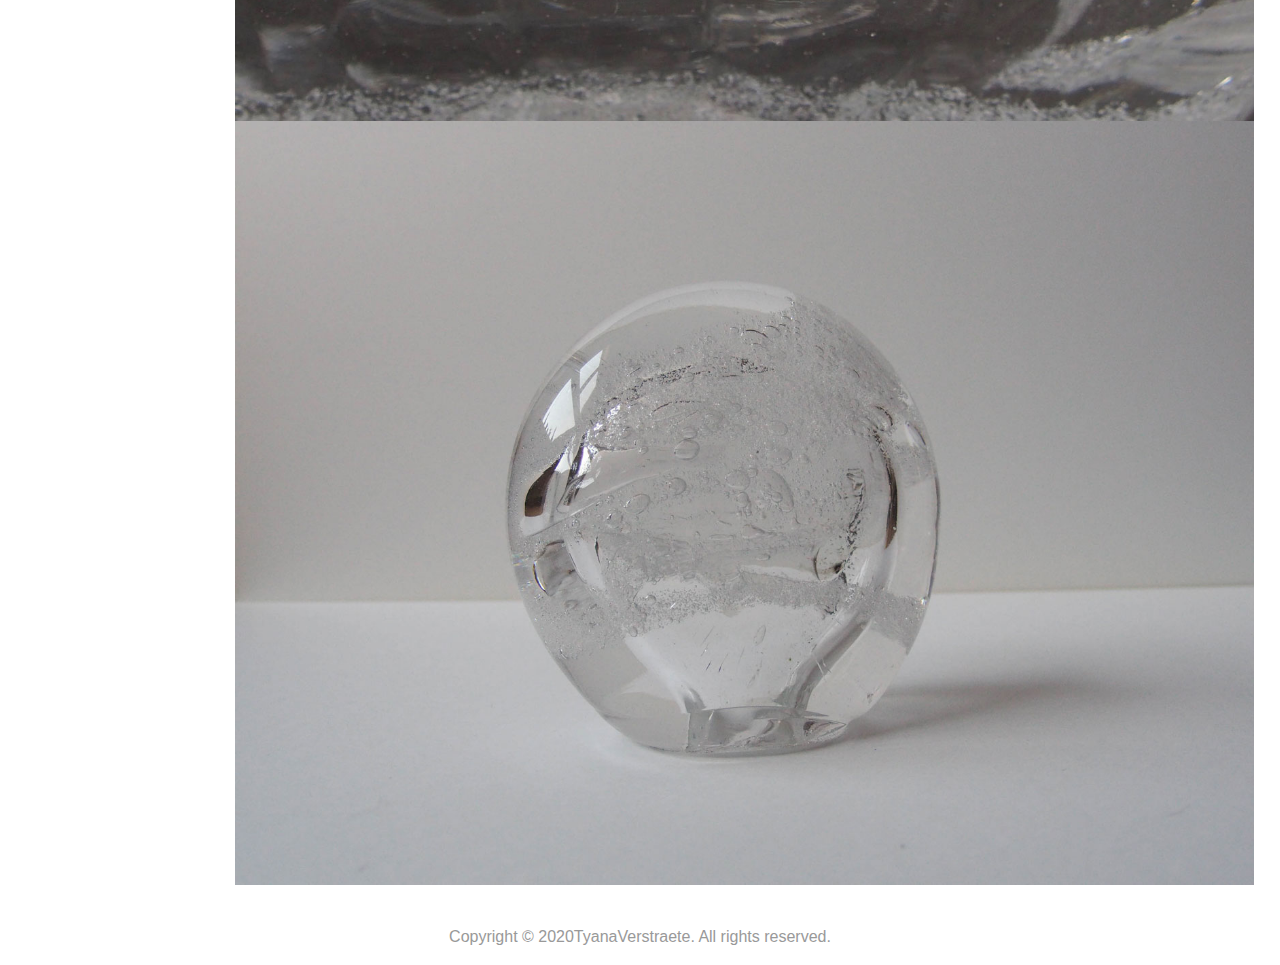
<file: work.html>
<!DOCTYPE HTML PUBLIC "-//W3C//DTD HTML 4.01 Transitional//EN" "http://www.w3.org/TR/html4/loose.dtd">
<html>
<head>
  <meta charset="UTF-8">
  <meta http-equiv="X-UA-Compatible" content="IE=edge">
  <meta name="viewport" content="width=device-width, initial-scale=1">
  <title>Page 1</title>
  <!-- Bootstrap -->
  <link href="css/bootstrap-4.0.0.css" rel="stylesheet">
  <link href="css/custom.css" rel="stylesheet">
  <link href="css/navbar.css" rel="stylesheet">
  <link href="css/image.css" rel"=stylesheet">
  <link href="css/carousel.css" rel="stylesheet">
  <link href="css/container.css" rel="stylesheet">
</head>

<body>
  <body><div align="right">
    <div class="col-10 col-md-2">
    <br><p> Tyana Verstraete </p>
  </div>
  </div>
    <div class="container-fluid">
      <div class="row">
        <div class="col-10 col-md-2">
            <nav class="navbar navbar-light bg-white">
              <!-- Navbar content -->
              <div class="navtoggle" data-toggle="collapse" data-target="#navbarText" aria-controls="navbarText" aria-expanded="false" aria-label="Toggle navigation">
              </div>
              <div class="collapse navbar-collapse show" id="navbarText">
                <ul class="navbar-nav mr-auto">
                  <li class="nav-item active">
                    <pre><a class="nav-link" a href="index.html">
                H
                O
                M
                E
                </a>
                    </pre>
                  </li>
                  <li class="nav-item">
                    <pre> <a class="nav-link" a href="work.html">
                W
                O
                R
                K
                </a>
                    </pre></a>
                  </li>
                  <li class="nav-item">
                    <pre> <a class="nav-link" a href="about.html">
                A
                B
                O
                U
                T
                </a>
                    </pre></a>
                  </li>
                  <li class="nav-item">
                    <pre> <a class="nav-link" a href="thoughts.html">
                T
                H
                O
                U
                G
                H
                T
                S
                </a>
                    </pre></a>
                  </li>
                  <li class="nav-item">
                    <pre> <a class="nav-link" a href="cv.html">
                C
                V
                </a>
                    </pre></a>
                  </li>
                  <li class="nav-item">
                    <pre> <a class="nav-link" a href="contact.html">
                C
                O
                N
                T
                A
                C
                T
                </a>
                    </pre></a>
                  </li>
                </ul>
              </div>
            </nav>
          </div>




        <div class="col-2 col-md-10">
        <div>
            <p>
                HUMAN BODY & WATER<br>
                  2020<br>
            </p>
          </div>
          <div class="contentsection">
            <p style="center">
              Assignment: own project<br>
              Theme: human body & water<br>
              Material: glass<br>
              Size: various<br>
              (still in process)<br>
              <br>
              These forms made out of glass refer to images I recall from how I see body parts under water.<br>
              The movements are so quick and not always completly recognizable. The glass figures are in blance<br>
              of their ability to float.<p>
              <img src="images/grid3.jpg" class="img-fluid">
            <br><br>
            <div>
              <div>
                  <p>
                      OUT OF CONTEXT<br>
                        2020<br>
                  </p>
                </div>
                <div class="contentsection">
                  <p style="center">
                    Assignment: own project<br>
                    Theme: human body & water<br>
                    Material: glass<br>
                    Size: various<br>
                    (still in process)<br>
                    <br>
                    These forms made out of glass refer to images I recall from how I see body parts under water.<br>
                    The movements are so quick and not always completly recognizable. The glass figures are in blance<br>
                    of ther ability to float.<p><br>
                    <img src="images/homepage.jpg" class="img-fluid">
                    <br>
                    <img src="images/grid7.jpg" class="img-fluid">
                  <br><br>
                  <div>
                    <div>
                        <p>
                            Souvenir<br>
                              2019<br>
                        </p>
                      </div>
                      <div class="contentsection">
                        <p style="center">
                          Assignment: collaboration project<br>
                          Theme: recycling<br>
                          Material: glass<br>
                          Size: 52 sticks each 15cm long and a box 18cmx18cm<br>
                          <br>
                          A project where a place in Israel has been visualised.<br>
                          It is a game made out of recycled material, given color according to the RGB-system.<br>
                          Each stick is unique and refers to a picture from a bigger entity: the district<br>
                          Nachlaot in Jerusalem.<p><br>
                          <img src="images/grid15.jpg" class="img-fluid">
                          <br>
                          <img src="images/grid14.jpg" class="img-fluid">
                        <br><br>
                        <div>
                          <div>
                              <p>
                                  ACCUMULATION I<br>
                                    2019<br>
                              </p>
                            </div>
                            <div class="contentsection">
                              <p style="center">
                                Assignment: further interpretation on project groentopia<br>
                                Theme: fragility of the spine<br>
                                Material: glass, porcelain<br>
                                Size: depends of the construction, but one piece is around 5cmx5cm<br>
                                <br>
                                Accumulation I refers to the possible flaws within the spine.<br>
                                The composition seeks the boundary between balance and tension.<br>
                                This is due to the fragile choice of materials, and by placing<br>
                                the forms too close so that they can collapse at any moment.<p><br>
                                <img src="images/grid11.jpg" class="img-fluid">
                                <br>
                                <img src="images/grid12.jpg" class="img-fluid">
                              <br><br>
                              <div>
                                <div>
                                    <p>
                                        ACCUMULATION II<br>
                                          2019<br>
                                    </p>
                                  </div>
                                  <div class="contentsection">
                                    <p style="center">
                                      Assignment: own project <br>
                                      Theme: fragility of the spine<br>
                                      Material: glass, porcelain<br>
                                      Size: various<br>
                                      <br>
                                      Accumulation II refers to the possible flaws within the spine.<br>
                                      The composition seeks the boundary between balance and tension.<br>
                                      It is a work that absorbs the room by creating layers of reflection<br>
                                      within the form.<p>
                                      <img src="images/grid9.jpg" class="img-fluid">
                                      <br>
                                      <img src="images/grid10.jpg" class="img-fluid">
                                    <br><br>
                                    <div>
                                      <div>
                                          <p>
                                              GROENTOPIA<br>
                                                2018<br>
                                          </p>
                                        </div>
                                        <div class="contentsection">
                                          <p style="center">
                                            Assignment: interpretation to an artist of choice <br>
                                            Theme: materiality <br>
                                            Material: studies in ceramic, elaboration in glass <br>
                                            Size: between 5cm-15cm for each piece<br>
                                            <br>
                                            The sculptures evoke different insights, where by each individual creates<br>
                                            its own interpretation. The black color could refer to mortality, the<br>
                                            transparancy to life and clarity. Yet both forms look fragile and<br>
                                            dangerous due to sharp points.<p>
                                            <img src="images/grid18.jpg" class="img-fluid">
                                            <br>
                                            <img src="images/grid19.jpg" class="img-fluid">
                                          <br><br>
                                          <div>
                                            <p>
                                                WATER & GLASS<br>
                                                  2018<br>
                                            </p>
                                          </div>
                                          <div class="contentsection">
                                            <p style="center">
                                              Assignment: translating the feeling of being underwater to glass <br>
                                              Material: glass <br>
                                              Size: between 10cm-20cm<br>
                                              <br>
                                              A representation of the experience of being under water by portraying the depth<br>
                                              and stratification in combination with the fascination form air bubbles. This work<br>
                                              allows the viewer to enjoy an image that I experience on a daily base while practicing<br>
                                              for swimming competitions. Over the years, water has become an important part of my life. <p>
                                              <img src="images/grid22.jpg" class="img-fluid">
                                              <br>
                                              <img src="images/grid23.jpg" class="img-fluid">
                                            <br><br>
                                            <div>

          </div>
      </div>
    </div>
  </div>
</div>
</div>
</div>
</div>
</div>
</div>
</div>
</div>
</div>
</div>
</div>
</div>





<!-- Start van de footer -->
<footer class="text-center">
  <div class="container">
    <div class="row">
      <div class="col-12 description">
        <p> Copyright © 2020TyanaVerstraete. All rights reserved.</p>
      </div>
    </div>
  </div>
</footer>
<!-- jQuery (necessary for Bootstrap"s JavaScript plugins) -->
<script src="js/jquery-3.2.1.min.js"></script>
<!-- Include all compiled plugins (below), or include individual files as needed -->
<script src="js/popper.min.js"></script>
<script src="js/bootstrap-4.0.0.js"></script>
</body>
</html>
</file>
<file: css/custom.css>
@charset "UTF-8";
/* CSS Document */


img{
  height: 100vh;
  width: 100vw;
  object-fit: cover;
}
/* volgende regel gaat de klasse "container-fluid" beschrijven*/
.container-fluid {
  width: 100%;
  padding-right: 2vw;
  padding-left: 2vw;
  margin-right: auto;
  margin-left: auto;
}
/* */
h1{}
h2{}
h3{}
h4{}
h5{}
h6{}
p{font-family: 'Helvetica', sans-serif;}

/* */
.navbar{top:0px;}
.navtoggle{max-width: 10px; max-height: 10px;}
.navbar-brand{margin-top:2vh;white-space: inherit;}
.description{color:#999999;}
/* */
.contentsection{
  padding-top:5vh;
}
.contentsectiontitle{
  margin-top: 200px;
  font-weight: bold;
  font-size: 20px;
}
.contentsectiontitle h1,
.contentsectiontitle h2,
.contentsectiontitle h3,
.contentsectiontitle p{
  font-size: 1rem;
}
</file>
<file: css/navbar.css>
pre a{max-width: 1em;
min-width: 1em;
width:1em;}
</file>
<file: css/mobile.css>
/* The navbar container */
.topnav {
  overflow: hidden;
  background-color: #333;
}

/* Navbar links */
.topnav a {
  float: left;
  display: block;
  color: white;
  text-align: center;
  padding: 14px 16px;
  text-decoration: none;
}

/* On screens that are 600px wide or less, make the menu links stack on top of each other instead of next to each other */
@media screen and (max-width: 600px) {
  .topnav a {
    float: none;
    width: 100%;
  }
}
/* Create four equal columns that floats next to each other */
.column {
  float: left;
  width: 25%;
}

/* On screens that are 992px wide or less, go from four columns to two columns */
@media screen and (max-width: 992px) {
  .column {
    width: 50%;
  }
}

/* On screens that are 600px wide or less, make the columns stack on top of each other instead of next to each other */
@media screen and (max-width: 600px) {
  .column {
    width: 100%;
  }
}

/* Container for flexboxes */
.row {
  display: flex;
  flex-wrap: wrap;
}

/* Create four equal columns */
.column {
  flex: 25%;
  padding: 20px;
}

/* On screens that are 992px wide or less, go from four columns to two columns */
@media screen and (max-width: 992px) {
  .column {
    flex: 50%;
  }
}

/* On screens that are 600px wide or less, make the columns stack on top of each other instead of next to each other */
@media screen and (max-width: 600px) {
  .row {
    flex-direction: column;
  }
}

/* If the screen size is 600px wide or less, hide the element */
@media screen and (max-width: 600px) {
  div.example {
    display: none;
  }
}

/* If screen size is more than 600px wide, set the font-size of <div> to 80px */
@media screen and (min-width: 600px) {
  div.example {
    font-size: 80px;
  }
}

/* If screen size is 600px wide, or less, set the font-size of <div> to 30px */
@media screen and (max-width: 600px) {
  div.example {
    font-size: 30px;
  }
}

@media screen and (max-width: 900px) and (min-width: 600px) {
  div.example {
    font-size: 50px;
    padding: 50px;
    border: 8px solid black;
    background: yellow;
  }
}

/* When the width is between 600px and 900px OR above 1100px - change the appearance of <div> */
@media screen and (max-width: 900px) and (min-width: 600px), (min-width: 1100px) {
  div.example {
    font-size: 50px;
    padding: 50px;
    border: 8px solid black;
    background: yellow;
  }
}




/* Smartphones (portrait and landscape) ----------- */
@media only screen
and (min-device-width : 320px)
and (max-device-width : 480px) {
  /* Styles */
}

/* Smartphones (landscape) ----------- */
@media only screen
and (min-width : 321px) {
  /* Styles */
}

/* Smartphones (portrait) ----------- */
@media only screen
and (max-width : 320px) {
  /* Styles */
}


/* Smartphones (portrait) ----------- */
@media only screen
and (max-width : 768px) {
  /* Styles */
  .navbar .description {
    padding-top: 35px;
  }
  .contentsectiontitle {
    margin-left: 3vw;
    margin-right: 3vw;
  }
  .contentsection {
    margin-left: 3vw;
    margin-right: 3vw;
  }
}
.containerfluid {
  margin-left: 3vw;
  margin-right: 3vw;
}
</file>
<file: css/image.css>
#responsive-width img {
 width: 100%;
 height: auto;
}
</file>
<file: css/carousel.css>
.slideshow
* {
  box-sizing: border-box;
}

/* Position the image container (needed to position the left and right arrows) */
.container {
  position: relative;
}

/* Hide the images by default */
.mySlides {
  display: none;
}

/* Add a pointer when hovering over the thumbnail images */
.cursor {
  cursor: pointer;
}

/* Next & previous buttons */
.prev,
.next {
  cursor: pointer;
  position: absolute;
  top: 40%;
  width: auto;
  padding: 16px;
  margin-top: -50px;
  color: white;
  font-weight: bold;
  font-size: 20px;
  border-radius: 0 3px 3px 0;
  user-select: none;
  -webkit-user-select: none;
}

/* Position the "next button" to the right */
.next {
  right: 0;
  border-radius: 3px 0 0 3px;
}

/* On hover, add a black background color with a little bit see-through */
.prev:hover,
.next:hover {
  background-color: rgba(0, 0, 0, 0.8);
}

/* Number text (1/3 etc) */
.numbertext {
  color: #f2f2f2;
  font-size: 12px;
  padding: 8px 12px;
  position: absolute;
  top: 0;
}

/* Container for image text */
.caption-container {
  text-align: center;
  background-color: #222;
  padding: 2px 16px;
  color: white;
}

.row:after {
  content: "";
  display: table;
  clear: both;
}

/* Six columns side by side */
.column {
  float: left;
  width: 16.66%;
}

/* Add a transparency effect for thumnbail images */
.demo {
  opacity: 0.6;
}

.active,
.demo:hover {
  opacity: 1;
}

@-webkit-keyframes fade {
  from {opacity: .4}
  to {opacity: 1}
}

@keyframes fade {
  from {opacity: .4}
  to {opacity: 1}
}
</file>
<file: css/container.css>
.container {
    width: 100%;
    padding-right: 2vw;
    padding-left: 2vw;
    margin-right: auto;
    margin-left: auto;
}
</file>
